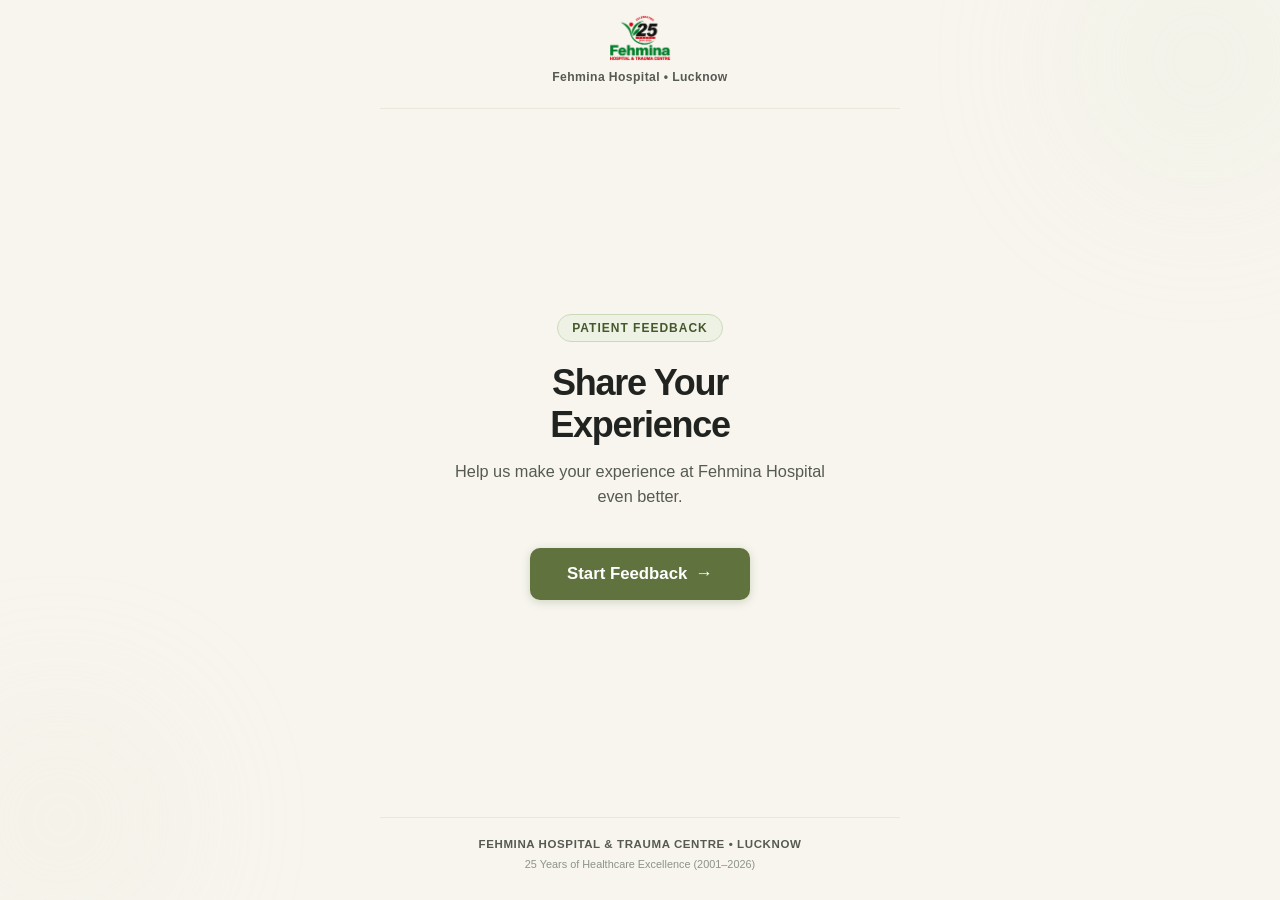
<file: index.html>
<!DOCTYPE html>
<html lang="en">
<head>
  <meta charset="UTF-8">
  <meta name="viewport" content="width=device-width, initial-scale=1.0, maximum-scale=1.0, user-scalable=no, viewport-fit=cover">
  <title>Patient Experience | Fehmina Hospital & Trauma Centre, Lucknow</title>
  <meta name="description" content="Fehmina Hospital & Trauma Centre, Lucknow - Digital Patient Experience & Feedback">
  <meta name="theme-color" content="#F7F5EE">
  <link rel="stylesheet" href="./css/style.css">
  <link rel="icon" href="./images/logo.png" type="image/png">
</head>
<body>

  <!-- Ambient Organic Hospital Backdrop -->
  <div class="ambient-backdrop" aria-hidden="true">
    <div class="ambient-shape shape-1"></div>
    <div class="ambient-shape shape-2"></div>
  </div>

  <div class="app-viewport">

    <!-- Centered Brand Header -->
    <header class="app-header">
      <div class="header-inner-centered">
        
        <!-- Centered Logo Signature -->
        <a href="./" class="brand-link-centered" aria-label="Fehmina Hospital & Trauma Centre">
          <img src="./images/logo.png" alt="Fehmina Hospital & Trauma Centre" class="hospital-logo" width="150" height="112">
        </a>

        <!-- Centered Meta & Step Status -->
        <div class="header-sub-bar">
          <span class="hospital-sub-tag">Fehmina Hospital • Lucknow</span>
          <span id="step-indicator" class="step-indicator hidden">1 / 9</span>
        </div>

      </div>

      <!-- Understated Progress Line -->
      <div class="progress-track-wrap">
        <div id="progress-bar-fill" class="progress-track-fill" style="width: 0%;"></div>
      </div>
    </header>

    <!-- Main Guided Stage -->
    <main class="stage-container">

      <!-- STEP 0: Welcome / Intro Screen -->
      <section id="step-welcome" class="flow-step active">
        <div class="step-content text-center">
          
          <div class="intro-badge-pill">Patient Feedback</div>
          
          <h1 class="editorial-hero-title">Share Your<br>Experience</h1>
          
          <p class="editorial-hero-sub">Help us make your experience at Fehmina Hospital even better.</p>
          
          <div id="source-tag-box" class="location-badge hidden">
            <span id="source-tag-text">Discharge Feedback</span>
          </div>

          <div class="action-dock">
            <button type="button" id="btn-start-flow" class="btn-flow-primary btn-ipad-hero">
              <span>Start Feedback</span>
              <span class="arrow-glyph">→</span>
            </button>
          </div>

        </div>
      </section>

      <!-- STEP 1: Patient Information (Mandatory) -->
      <section id="step-patient-info" class="flow-step hidden">
        <div class="step-content">
          
          <div class="intro-badge-pill">Patient Details</div>
          
          <h2 class="editorial-question-text">
            Apni details fill karein
          </h2>

          <div class="form-fields-stack">
            <div class="field-item">
              <label for="patient_name" class="field-label-clean">Patient ka Naam <span class="req-dot">*</span></label>
              <input type="text" id="patient_name" class="editorial-input" placeholder="Patient ka pura naam" autocomplete="off" required>
            </div>

            <div class="field-item">
              <label for="patient_phone" class="field-label-clean">Mobile Number <span class="req-dot">*</span></label>
              <input type="tel" id="patient_phone" class="editorial-input" placeholder="10-digit mobile number" maxlength="13" autocomplete="off" required>
            </div>

            <div class="field-item">
              <label for="patient_department" class="field-label-clean">Department / Bimari ya Problem <span class="req-dot">*</span></label>
              <select id="patient_department" class="editorial-input editorial-select" required>
                <option value="">Select Department / Specialty</option>
                <option value="Chest / Respiratory / Pulmonology">Chest / Respiratory / Pulmonology (Chhati / Saans ki bimari)</option>
                <option value="Neurology & Neuro Surgery">Neurology & Neuro Surgery (Dimag / Naso ki bimari)</option>
                <option value="Orthopaedics & Joint Replacement">Orthopaedics (Haddi aur Jod)</option>
                <option value="General Medicine">General Medicine (Fever, Sugar, BP, Viral)</option>
                <option value="General & Laparoscopic Surgery">General & Laparoscopic Surgery (Operation)</option>
                <option value="Gynaecology & Obstetrics">Gynaecology & Obstetrics (Maternity / Mahila Rog)</option>
                <option value="Pediatrics & Neonatology">Pediatrics (Bachho ke Doctor)</option>
                <option value="Cardiology">Cardiology (Dil ki bimari)</option>
                <option value="Urology & Nephrology">Urology & Kidney</option>
                <option value="Emergency & Trauma Care">Emergency & Trauma</option>
                <option value="ICU / Critical Care">ICU / Critical Care</option>
                <option value="Other">Other / Doosra Department ya Condition</option>
              </select>
            </div>

            <div class="field-item hidden" id="custom-dept-wrap">
              <label for="patient_custom_dept" class="field-label-clean">Department / Medical Problem ka Naam</label>
              <input type="text" id="patient_custom_dept" class="editorial-input" placeholder="Yahan department ya problem likhein" autocomplete="off">
            </div>

            <div class="field-item">
              <label for="patient_address" class="field-label-clean">Address / Pata <span class="req-dot">*</span></label>
              <textarea id="patient_address" class="editorial-textarea" rows="2" placeholder="Patient ka address ya shehar/area" autocomplete="off" required></textarea>
            </div>

            <div id="patient-info-error" class="val-error-banner hidden" role="alert">
              <span id="patient-info-error-msg">Kripya sabhi details (Naam, valid 10-digit Phone, Department aur Address) bharein.</span>
            </div>
          </div>

          <div class="action-dock-split">
            <button type="button" id="btn-back-to-welcome" class="btn-flow-ghost">← Back</button>
            <button type="button" id="btn-next-patient-info" class="btn-flow-primary">
              <span>Aage</span>
              <span class="arrow-glyph">→</span>
            </button>
          </div>

        </div>
      </section>

      <!-- STEP 1 to 9: Guided One-at-a-time Question Screens -->
      <section id="step-question" class="flow-step hidden">
        <div class="step-content">
          
          <div class="question-meta-row">
            <span class="q-category-tag" id="q-category-display">Overall Experience</span>
          </div>

          <h2 class="editorial-question-text" id="q-text-display">
            Aapka Fehmina Hospital mein overall experience kaisa raha?
          </h2>
          
          <p class="question-hint hidden" id="q-hint-display"></p>

          <!-- 5 Clean Selectable Rating Points -->
          <div class="rating-scale-container" role="radiogroup" aria-label="Rating scale from 1 to 5">
            
            <div class="rating-point-row">
              
              <button type="button" class="rating-pill-btn" data-rating="1" aria-label="1 - Very Poor">
                <span class="pill-number">1</span>
                <span class="pill-label">Very Poor</span>
              </button>

              <button type="button" class="rating-pill-btn" data-rating="2" aria-label="2 - Poor">
                <span class="pill-number">2</span>
                <span class="pill-label">Poor</span>
              </button>

              <button type="button" class="rating-pill-btn" data-rating="3" aria-label="3 - Average">
                <span class="pill-number">3</span>
                <span class="pill-label">Average</span>
              </button>

              <button type="button" class="rating-pill-btn" data-rating="4" aria-label="4 - Good">
                <span class="pill-number">4</span>
                <span class="pill-label">Good</span>
              </button>

              <button type="button" class="rating-pill-btn" data-rating="5" aria-label="5 - Excellent">
                <span class="pill-number">5</span>
                <span class="pill-label">Excellent</span>
              </button>

            </div>

            <div class="scale-legend">
              <span>1 = Very Poor</span>
              <span>5 = Excellent</span>
            </div>

          </div>

          <!-- Bottom Navigation Controls for question step -->
          <div class="step-nav-bar">
            <button type="button" id="btn-prev-question" class="btn-nav-back">
              ← Back
            </button>
          </div>

        </div>
      </section>

      <!-- STEP 10: Written Feedback (Optional) -->
      <section id="step-written" class="flow-step hidden">
        <div class="step-content">
          
          <span class="q-category-tag">Your Comments</span>
          <h2 class="editorial-question-text">
            Aap apna feedback hamare saath share karein.
          </h2>
          <p class="question-hint">Aapka feedback humein aur behtar banane mein madad karta hai.</p>

          <div class="input-editorial-wrap">
            <textarea id="written_feedback" class="editorial-textarea" rows="4" placeholder="Apna experience ya suggestion yahan likhein..." autocomplete="off"></textarea>
          </div>

          <div class="action-dock-split">
            <button type="button" id="btn-back-to-q9" class="btn-flow-ghost">← Back</button>
            <div class="action-right-group">
              <button type="button" id="btn-skip-written" class="btn-flow-secondary">Skip</button>
              <button type="button" id="btn-next-written" class="btn-flow-primary">
                <span>Aage</span>
                <span class="arrow-glyph">→</span>
              </button>
            </div>
          </div>

        </div>
      </section>

      <!-- STEP 11: Staff Recognition & Final Submit -->
      <section id="step-staff" class="flow-step hidden">
        <div class="step-content">
          
          <div class="appreciation-icon-pill">Staff Appreciation</div>
          <h2 class="editorial-question-text">
            Koi staff member aapko khaas taur par achha laga?
          </h2>
          <p class="question-hint">Unka naam yahan share karein.</p>

          <div class="form-fields-stack">
            <div class="field-item">
              <label for="staff_of_month_name_text" class="field-label-clean">Staff member ka naam <span class="opt-text">(Optional)</span></label>
              <input type="text" id="staff_of_month_name_text" class="editorial-input" placeholder="Staff member ka naam yahan likhein" autocomplete="off">
            </div>

            <div class="field-item">
              <label for="staff_appreciation_reason" class="field-label-clean">Unke baare mein kuch kehna chahenge? <span class="opt-text">(Optional)</span></label>
              <input type="text" id="staff_appreciation_reason" class="editorial-input" placeholder="Optional — share a few words" autocomplete="off">
            </div>
          </div>

          <!-- Global submit error banner with retry -->
          <div id="submit-error-banner" class="error-banner hidden" role="alert">
            <span id="submit-error-msg">Feedback submit nahi ho paya. Please try again.</span>
          </div>

          <div class="action-dock-split">
            <button type="button" id="btn-back-to-written" class="btn-flow-ghost">← Back</button>
            <div class="action-right-group">
              <button type="button" id="btn-skip-staff" class="btn-flow-secondary">Skip</button>
              <button type="button" id="btn-final-submit" class="btn-flow-primary btn-submit-final">
                <span id="submit-btn-label">Submit Feedback</span>
                <span class="arrow-glyph">→</span>
              </button>
            </div>
          </div>

        </div>
      </section>

      <!-- STEP: Confirmation Screen -->
      <section id="step-success" class="flow-step hidden">
        <div class="step-content text-center">
          
          <div class="success-glyph-wrap">
            <span class="checkmark-glyph">✓</span>
          </div>

          <h1 class="editorial-hero-title">Thank you.</h1>
          <p class="editorial-hero-sub">Aapka feedback successfully submit ho gaya hai.</p>

          <div class="sub-id-chip">
            Ref ID: <strong id="disp-final-id">FH-2026-XXXX</strong>
          </div>

          <!-- PRIMARY SHARED IPAD ACTION: Next Patient / Reset -->
          <div class="next-patient-dock" style="margin-top: 36px;">
            <button type="button" id="btn-next-patient" class="btn-next-patient-primary">
              <span>Next Patient</span>
              <span class="arrow-glyph">→</span>
            </button>
            <p class="reset-subtext">Agley patient ke liye new session start karein</p>
          </div>

        </div>
      </section>

    </main>

    <!-- Centered Minimal Hospital Sub-Footer -->
    <footer class="app-footer">
      <p class="footer-brand-text">FEHMINA HOSPITAL & TRAUMA CENTRE • LUCKNOW</p>
      <p class="footer-legal-text">25 Years of Healthcare Excellence (2001–2026)</p>
    </footer>

  </div>

  <script src="./js/app.js"></script>
</body>
</html>
</file>
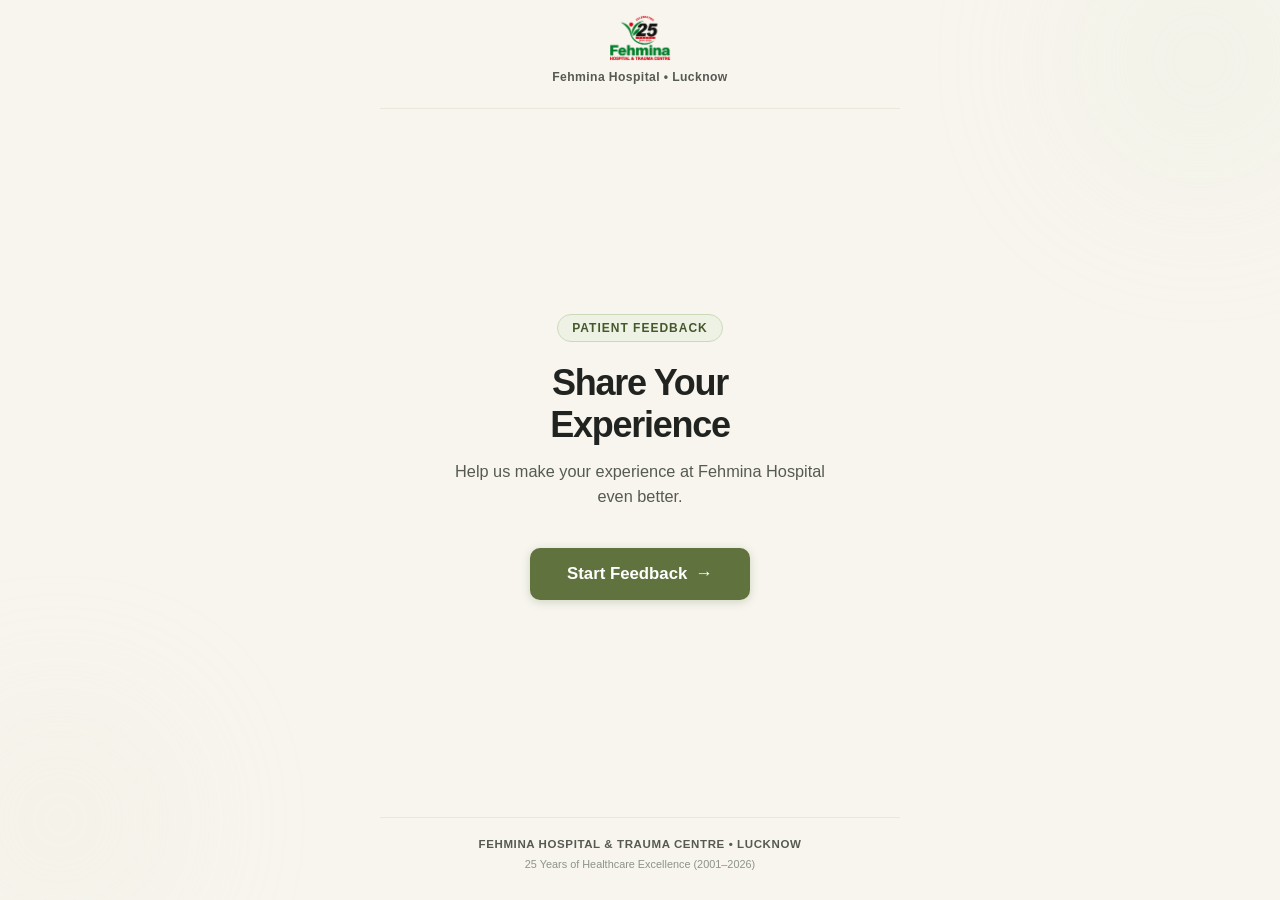
<file: static/index.html>
<!DOCTYPE html>
<html lang="en">
<head>
  <meta charset="UTF-8">
  <meta name="viewport" content="width=device-width, initial-scale=1.0, maximum-scale=1.0, user-scalable=no, viewport-fit=cover">
  <title>Patient Experience | Fehmina Hospital & Trauma Centre, Lucknow</title>
  <meta name="description" content="Fehmina Hospital & Trauma Centre, Lucknow - Digital Patient Experience & Feedback">
  <meta name="theme-color" content="#F7F5EE">
  <link rel="stylesheet" href="/css/style.css">
  <link rel="icon" href="/images/logo.png" type="image/png">
</head>
<body>

  <!-- Ambient Organic Hospital Backdrop -->
  <div class="ambient-backdrop" aria-hidden="true">
    <div class="ambient-shape shape-1"></div>
    <div class="ambient-shape shape-2"></div>
  </div>

  <div class="app-viewport">

    <!-- Centered Brand Header -->
    <header class="app-header">
      <div class="header-inner-centered">
        
        <!-- Centered Logo Signature -->
        <a href="/patient" class="brand-link-centered" aria-label="Fehmina Hospital & Trauma Centre">
          <img src="/images/logo.png" alt="Fehmina Hospital & Trauma Centre" class="hospital-logo" width="150" height="112">
        </a>

        <!-- Centered Meta & Step Status -->
        <div class="header-sub-bar">
          <span class="hospital-sub-tag">Fehmina Hospital • Lucknow</span>
          <span id="step-indicator" class="step-indicator hidden">1 / 9</span>
        </div>

      </div>

      <!-- Understated Progress Line -->
      <div class="progress-track-wrap">
        <div id="progress-bar-fill" class="progress-track-fill" style="width: 0%;"></div>
      </div>
    </header>

    <!-- Main Guided Stage -->
    <main class="stage-container">

      <!-- STEP 0: Welcome / Intro Screen -->
      <section id="step-welcome" class="flow-step active">
        <div class="step-content text-center">
          
          <div class="intro-badge-pill">Patient Feedback</div>
          
          <h1 class="editorial-hero-title">Share Your<br>Experience</h1>
          
          <p class="editorial-hero-sub">Help us make your experience at Fehmina Hospital even better.</p>
          
          <div id="source-tag-box" class="location-badge hidden">
            <span id="source-tag-text">Discharge Feedback</span>
          </div>

          <div class="action-dock">
            <button type="button" id="btn-start-flow" class="btn-flow-primary btn-ipad-hero">
              <span>Start Feedback</span>
              <span class="arrow-glyph">→</span>
            </button>
          </div>

        </div>
      </section>

      <!-- STEP 1: Patient Information (Mandatory) -->
      <section id="step-patient-info" class="flow-step hidden">
        <div class="step-content">
          
          <div class="intro-badge-pill">Patient Details</div>
          
          <h2 class="editorial-question-text">
            Apni details fill karein
          </h2>

          <div class="form-fields-stack">
            <div class="field-item">
              <label for="patient_name" class="field-label-clean">Patient ka Naam <span class="req-dot">*</span></label>
              <input type="text" id="patient_name" class="editorial-input" placeholder="Patient ka pura naam" autocomplete="off" required>
            </div>

            <div class="field-item">
              <label for="patient_phone" class="field-label-clean">Mobile Number <span class="req-dot">*</span></label>
              <input type="tel" id="patient_phone" class="editorial-input" placeholder="10-digit mobile number" maxlength="13" autocomplete="off" required>
            </div>

            <div class="field-item">
              <label for="patient_department" class="field-label-clean">Department / Bimari ya Problem <span class="req-dot">*</span></label>
              <select id="patient_department" class="editorial-input editorial-select" required>
                <option value="">Select Department / Specialty</option>
                <option value="Chest / Respiratory / Pulmonology">Chest / Respiratory / Pulmonology (Chhati / Saans ki bimari)</option>
                <option value="Neurology & Neuro Surgery">Neurology & Neuro Surgery (Dimag / Naso ki bimari)</option>
                <option value="Orthopaedics & Joint Replacement">Orthopaedics (Haddi aur Jod)</option>
                <option value="General Medicine">General Medicine (Fever, Sugar, BP, Viral)</option>
                <option value="General & Laparoscopic Surgery">General & Laparoscopic Surgery (Operation)</option>
                <option value="Gynaecology & Obstetrics">Gynaecology & Obstetrics (Maternity / Mahila Rog)</option>
                <option value="Pediatrics & Neonatology">Pediatrics (Bachho ke Doctor)</option>
                <option value="Cardiology">Cardiology (Dil ki bimari)</option>
                <option value="Urology & Nephrology">Urology & Kidney</option>
                <option value="Emergency & Trauma Care">Emergency & Trauma</option>
                <option value="ICU / Critical Care">ICU / Critical Care</option>
                <option value="Other">Other / Doosra Department ya Condition</option>
              </select>
            </div>

            <div class="field-item hidden" id="custom-dept-wrap">
              <label for="patient_custom_dept" class="field-label-clean">Department / Medical Problem ka Naam</label>
              <input type="text" id="patient_custom_dept" class="editorial-input" placeholder="Yahan department ya problem likhein" autocomplete="off">
            </div>

            <div class="field-item">
              <label for="patient_address" class="field-label-clean">Address / Pata <span class="req-dot">*</span></label>
              <textarea id="patient_address" class="editorial-textarea" rows="2" placeholder="Patient ka address ya shehar/area" autocomplete="off" required></textarea>
            </div>

            <div id="patient-info-error" class="val-error-banner hidden" role="alert">
              <span id="patient-info-error-msg">Kripya sabhi details (Naam, valid 10-digit Phone, Department aur Address) bharein.</span>
            </div>
          </div>

          <div class="action-dock-split">
            <button type="button" id="btn-back-to-welcome" class="btn-flow-ghost">← Back</button>
            <button type="button" id="btn-next-patient-info" class="btn-flow-primary">
              <span>Aage</span>
              <span class="arrow-glyph">→</span>
            </button>
          </div>

        </div>
      </section>

      <!-- STEP 1 to 9: Guided One-at-a-time Question Screens -->
      <section id="step-question" class="flow-step hidden">
        <div class="step-content">
          
          <div class="question-meta-row">
            <span class="q-category-tag" id="q-category-display">Overall Experience</span>
          </div>

          <h2 class="editorial-question-text" id="q-text-display">
            Aapka Fehmina Hospital mein overall experience kaisa raha?
          </h2>
          
          <p class="question-hint hidden" id="q-hint-display"></p>

          <!-- 5 Clean Selectable Rating Points -->
          <div class="rating-scale-container" role="radiogroup" aria-label="Rating scale from 1 to 5">
            
            <div class="rating-point-row">
              
              <button type="button" class="rating-pill-btn" data-rating="1" aria-label="1 - Very Poor">
                <span class="pill-number">1</span>
                <span class="pill-label">Very Poor</span>
              </button>

              <button type="button" class="rating-pill-btn" data-rating="2" aria-label="2 - Poor">
                <span class="pill-number">2</span>
                <span class="pill-label">Poor</span>
              </button>

              <button type="button" class="rating-pill-btn" data-rating="3" aria-label="3 - Average">
                <span class="pill-number">3</span>
                <span class="pill-label">Average</span>
              </button>

              <button type="button" class="rating-pill-btn" data-rating="4" aria-label="4 - Good">
                <span class="pill-number">4</span>
                <span class="pill-label">Good</span>
              </button>

              <button type="button" class="rating-pill-btn" data-rating="5" aria-label="5 - Excellent">
                <span class="pill-number">5</span>
                <span class="pill-label">Excellent</span>
              </button>

            </div>

            <div class="scale-legend">
              <span>1 = Very Poor</span>
              <span>5 = Excellent</span>
            </div>

          </div>

          <!-- Bottom Navigation Controls for question step -->
          <div class="step-nav-bar">
            <button type="button" id="btn-prev-question" class="btn-nav-back">
              ← Back
            </button>
          </div>

        </div>
      </section>

      <!-- STEP 10: Written Feedback (Optional) -->
      <section id="step-written" class="flow-step hidden">
        <div class="step-content">
          
          <span class="q-category-tag">Your Comments</span>
          <h2 class="editorial-question-text">
            Aap apna feedback hamare saath share karein.
          </h2>
          <p class="question-hint">Aapka feedback humein aur behtar banane mein madad karta hai.</p>

          <div class="input-editorial-wrap">
            <textarea id="written_feedback" class="editorial-textarea" rows="4" placeholder="Apna experience ya suggestion yahan likhein..." autocomplete="off"></textarea>
          </div>

          <div class="action-dock-split">
            <button type="button" id="btn-back-to-q9" class="btn-flow-ghost">← Back</button>
            <div class="action-right-group">
              <button type="button" id="btn-skip-written" class="btn-flow-secondary">Skip</button>
              <button type="button" id="btn-next-written" class="btn-flow-primary">
                <span>Aage</span>
                <span class="arrow-glyph">→</span>
              </button>
            </div>
          </div>

        </div>
      </section>

      <!-- STEP 11: Staff Recognition & Final Submit -->
      <section id="step-staff" class="flow-step hidden">
        <div class="step-content">
          
          <div class="appreciation-icon-pill">Staff Appreciation</div>
          <h2 class="editorial-question-text">
            Koi staff member aapko khaas taur par achha laga?
          </h2>
          <p class="question-hint">Unka naam yahan share karein.</p>

          <div class="form-fields-stack">
            <div class="field-item">
              <label for="staff_of_month_name_text" class="field-label-clean">Staff member ka naam <span class="opt-text">(Optional)</span></label>
              <input type="text" id="staff_of_month_name_text" class="editorial-input" placeholder="Staff member ka naam yahan likhein" autocomplete="off">
            </div>

            <div class="field-item">
              <label for="staff_appreciation_reason" class="field-label-clean">Unke baare mein kuch kehna chahenge? <span class="opt-text">(Optional)</span></label>
              <input type="text" id="staff_appreciation_reason" class="editorial-input" placeholder="Optional — share a few words" autocomplete="off">
            </div>
          </div>

          <!-- Global submit error banner with retry -->
          <div id="submit-error-banner" class="error-banner hidden" role="alert">
            <span id="submit-error-msg">Feedback submit nahi ho paya. Please try again.</span>
          </div>

          <div class="action-dock-split">
            <button type="button" id="btn-back-to-written" class="btn-flow-ghost">← Back</button>
            <div class="action-right-group">
              <button type="button" id="btn-skip-staff" class="btn-flow-secondary">Skip</button>
              <button type="button" id="btn-final-submit" class="btn-flow-primary btn-submit-final">
                <span id="submit-btn-label">Submit Feedback</span>
                <span class="arrow-glyph">→</span>
              </button>
            </div>
          </div>

        </div>
      </section>

      <!-- STEP: Confirmation Screen -->
      <section id="step-success" class="flow-step hidden">
        <div class="step-content text-center">
          
          <div class="success-glyph-wrap">
            <span class="checkmark-glyph">✓</span>
          </div>

          <h1 class="editorial-hero-title">Thank you.</h1>
          <p class="editorial-hero-sub">Aapka feedback successfully submit ho gaya hai.</p>

          <div class="sub-id-chip">
            Ref ID: <strong id="disp-final-id">FH-2026-XXXX</strong>
          </div>

          <!-- PRIMARY SHARED IPAD ACTION: Next Patient / Reset -->
          <div class="next-patient-dock" style="margin-top: 36px;">
            <button type="button" id="btn-next-patient" class="btn-next-patient-primary">
              <span>Next Patient</span>
              <span class="arrow-glyph">→</span>
            </button>
            <p class="reset-subtext">Agley patient ke liye new session start karein</p>
          </div>

        </div>
      </section>

    </main>

    <!-- Centered Minimal Hospital Sub-Footer -->
    <footer class="app-footer">
      <p class="footer-brand-text">FEHMINA HOSPITAL & TRAUMA CENTRE • LUCKNOW</p>
      <p class="footer-legal-text">25 Years of Healthcare Excellence (2001–2026)</p>
    </footer>

  </div>

  <script src="/js/app.js"></script>
</body>
</html>
</file>
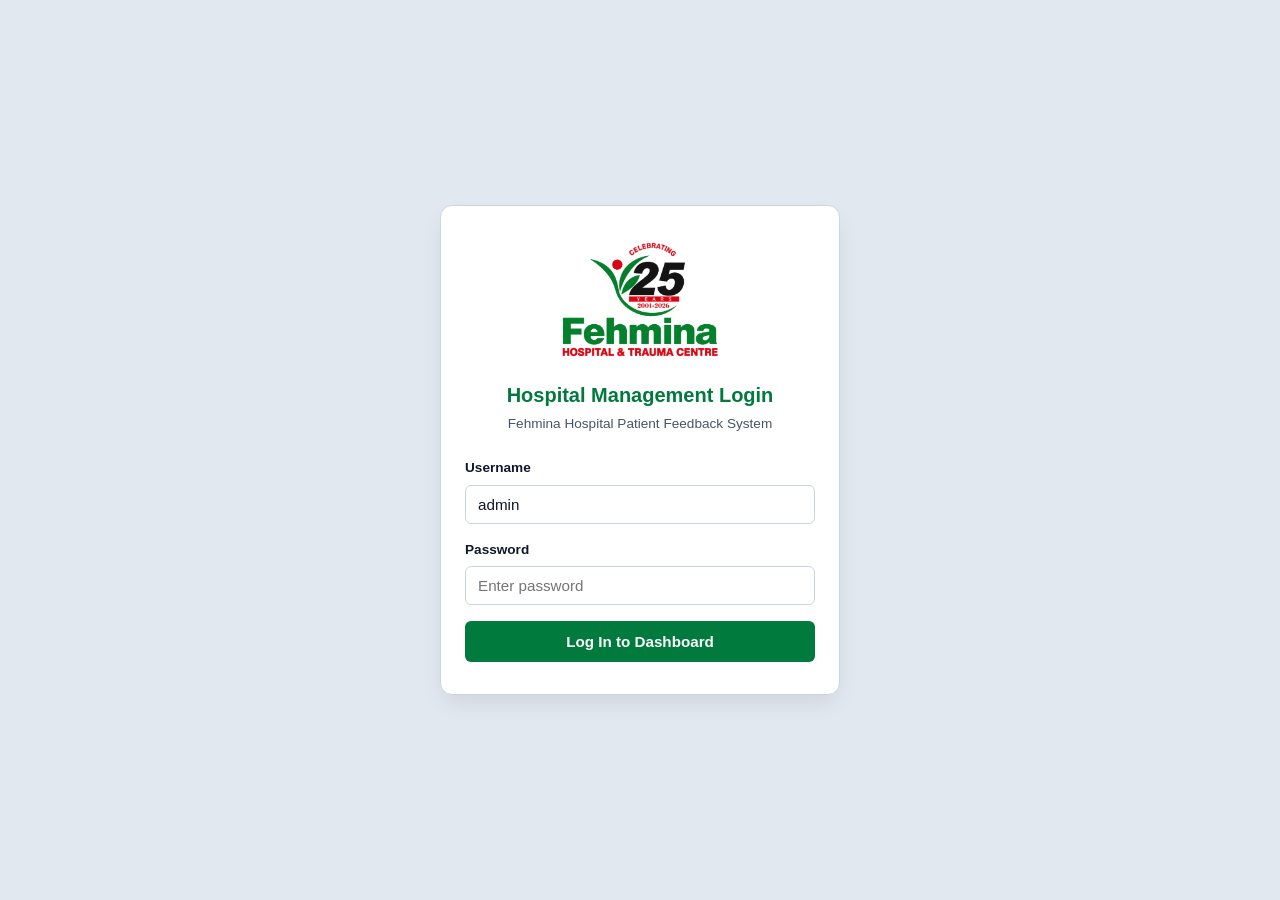
<file: admin.html>
<!DOCTYPE html>
<html lang="en">
<head>
  <meta charset="UTF-8">
  <meta name="viewport" content="width=device-width, initial-scale=1.0">
  <title>Management Dashboard | Fehmina Hospital & Trauma Centre</title>
  <link rel="stylesheet" href="./css/admin.css">
  <link rel="icon" href="./images/logo.png" type="image/png">
</head>
<body>

  <!-- Login Modal / Screen (Visible when not authenticated) -->
  <div id="login-screen" class="login-container">
    <div class="login-card">
      <div class="login-logo-wrap">
        <img src="./images/logo.png" alt="Fehmina Hospital Logo" class="login-logo">
      </div>
      <h2 class="login-title">Hospital Management Login</h2>
      <p class="login-subtitle">Fehmina Hospital Patient Feedback System</p>
      
      <form id="admin-login-form" novalidate>
        <div class="form-group">
          <label for="login-username">Username</label>
          <input type="text" id="login-username" required class="form-control" placeholder="Enter admin username" autocomplete="username" value="admin">
        </div>
        <div class="form-group">
          <label for="login-password">Password</label>
          <input type="password" id="login-password" required class="form-control" placeholder="Enter password" autocomplete="current-password">
        </div>
        <div id="login-error" class="login-error hidden"></div>
        <button type="submit" id="btn-login" class="btn-admin-primary">Log In to Dashboard</button>
      </form>
    </div>
  </div>

  <!-- Dashboard Container (Visible when authenticated) -->
  <div id="dashboard-screen" class="dashboard-container hidden">
    
    <!-- Top Navigation -->
    <header class="admin-nav">
      <div class="nav-brand">
        <img src="./images/logo.png" alt="Fehmina Logo" class="nav-logo">
        <div>
          <h1 class="nav-title">FEHMINA HOSPITAL</h1>
          <p class="nav-sub">Executive Management & Patient Feedback Dashboard (Live Cloud Edition)</p>
        </div>
      </div>
      <div class="nav-actions">
        <button type="button" id="btn-refresh-all" class="btn-nav-outline" title="Refresh Live Data from Google Sheet">🔄 Refresh Data</button>
        <a href="./" target="_blank" class="btn-nav-outline">📱 Patient iPad View</a>
        <button id="btn-logout" class="btn-nav-logout">Logout</button>
      </div>
    </header>

    <!-- Main Content Area -->
    <main class="admin-main">

      <!-- Global Filter Bar -->
      <section class="filter-card">
        <div class="filter-row">
          <div class="filter-item">
            <label for="filter-month">Month</label>
            <input type="month" id="filter-month" class="filter-input">
          </div>
          <div class="filter-item">
            <label for="filter-dept">Department / Specialty</label>
            <select id="filter-dept" class="filter-input">
              <option value="">All Departments</option>
              <option value="Chest / Respiratory / Pulmonology">Chest / Respiratory / Pulmonology</option>
              <option value="Neurology & Neuro Surgery">Neurology & Neuro Surgery</option>
              <option value="Orthopaedics & Joint Replacement">Orthopaedics</option>
              <option value="General Medicine">General Medicine</option>
              <option value="General & Laparoscopic Surgery">General & Laparoscopic Surgery</option>
              <option value="Gynaecology & Obstetrics">Gynaecology & Obstetrics</option>
              <option value="Pediatrics & Neonatology">Pediatrics</option>
              <option value="Cardiology">Cardiology</option>
              <option value="Urology & Nephrology">Urology & Kidney</option>
              <option value="Emergency & Trauma Care">Emergency & Trauma</option>
              <option value="ICU / Critical Care">ICU / Critical Care</option>
            </select>
          </div>
          <div class="filter-item">
            <label for="filter-rating">Rating</label>
            <select id="filter-rating" class="filter-input">
              <option value="">All Ratings</option>
              <option value="5">5 Stars (Bahut Achha)</option>
              <option value="4">4 Stars (Achha)</option>
              <option value="3">3 Stars (Theek-thaak)</option>
              <option value="2">2 Stars (Kharaab)</option>
              <option value="1">1 Star (Bahut Kharaab)</option>
            </select>
          </div>
          <div class="filter-buttons">
            <button id="btn-apply-filters" class="btn-filter-apply">Apply Filter</button>
            <button id="btn-reset-filters" class="btn-filter-reset">Reset</button>
          </div>
        </div>
      </section>

      <!-- KPI Summary Cards (4 Relevant Healthcare KPIs) -->
      <section class="kpi-grid">
        <div class="kpi-card">
          <div class="kpi-icon-wrap kpi-blue">📋</div>
          <div class="kpi-body">
            <span class="kpi-label">Total Responses</span>
            <span class="kpi-value" id="kpi-total-responses">--</span>
          </div>
        </div>

        <div class="kpi-card">
          <div class="kpi-icon-wrap kpi-green">⭐</div>
          <div class="kpi-body">
            <span class="kpi-label">Avg Overall Rating</span>
            <span class="kpi-value" id="kpi-avg-rating">-- <small>/ 5.0</small></span>
          </div>
        </div>

        <div class="kpi-card">
          <div class="kpi-icon-wrap kpi-gold">🏆</div>
          <div class="kpi-body">
            <span class="kpi-label">Staff Nominations</span>
            <span class="kpi-value" id="kpi-staff-nominations">--</span>
          </div>
        </div>

        <div class="kpi-card">
          <div class="kpi-icon-wrap kpi-teal">💚</div>
          <div class="kpi-body">
            <span class="kpi-label">Satisfaction Rate</span>
            <span class="kpi-value" id="kpi-satisfaction-rate">--%</span>
          </div>
        </div>
      </section>

      <!-- Grid 2 Columns: Category Scorecard & Staff of the Month -->
      <div class="admin-two-col">
        
        <!-- Category Scorecard -->
        <section class="dashboard-card">
          <div class="card-header">
            <h2 class="card-title">📊 9 Core Touchpoints Scorecard</h2>
            <span class="card-subtitle">Average score out of 5.0</span>
          </div>
          <div class="card-body">
            <div class="score-list" id="category-score-list">
              <!-- Rendered dynamically -->
            </div>
          </div>
        </section>

        <!-- Staff of the Month Leaderboard -->
        <section class="dashboard-card staff-leaderboard-card">
          <div class="card-header">
            <h2 class="card-title">🏆 Staff of the Month</h2>
            <span class="card-subtitle" id="staff-month-label">Monthly Patient Nominations</span>
          </div>
          <div class="card-body">
            
            <div id="staff-podium-wrap" class="staff-podium-wrap">
              <!-- Rendered via JS -->
            </div>

            <div class="staff-all-list-wrap">
              <h3 class="section-small-title">All Staff Appreciations</h3>
              <div id="staff-nominations-table" class="staff-nominations-table">
                <!-- Rendered dynamically -->
              </div>
            </div>

          </div>
        </section>

      </div>

      <!-- Rating Distribution & Monthly Trends -->
      <div class="admin-two-col mt-md">
        
        <!-- Rating Distribution -->
        <section class="dashboard-card">
          <div class="card-header">
            <h2 class="card-title">⭐ Rating Distribution</h2>
            <span class="card-subtitle">Patient satisfaction breakdown</span>
          </div>
          <div class="card-body">
            <div id="rating-distribution-bars" class="distribution-bars">
              <!-- Rendered dynamically -->
            </div>
          </div>
        </section>

        <!-- Monthly Trends -->
        <section class="dashboard-card">
          <div class="card-header">
            <h2 class="card-title">📈 Monthly Response Volume</h2>
            <span class="card-subtitle">Historical response activity</span>
          </div>
          <div class="card-body">
            <div id="monthly-trend-container" class="trend-chart-container">
              <!-- Rendered dynamically -->
            </div>
          </div>
        </section>

      </div>

      <!-- Comprehensive Patient Submissions Explorer -->
      <section class="dashboard-card mt-md">
        <div class="card-header card-header-flex">
          <div>
            <h2 class="card-title">📝 Patient Submissions Explorer</h2>
            <span class="card-subtitle">Complete records with patient contact, address, ratings & comments</span>
          </div>
          <div class="header-actions">
            <input type="text" id="submission-search-input" class="table-search-input" placeholder="Search patient, phone, address, staff...">
            <button id="btn-export-csv" class="btn-export">📥 Export CSV</button>
          </div>
        </div>
        <div class="card-body p-0">
          <div class="table-responsive">
            <table class="admin-table">
              <thead>
                <tr>
                  <th>ID & Date</th>
                  <th>Patient Profile</th>
                  <th>Department / Specialty</th>
                  <th>Overall</th>
                  <th>Clinical Breakdown</th>
                  <th>Staff Nominated</th>
                  <th>Written Comments</th>
                  <th>Actions</th>
                </tr>
              </thead>
              <tbody id="submissions-table-body">
                <!-- Rendered dynamically -->
              </tbody>
            </table>
          </div>
        </div>
      </section>

      <!-- Hospital Settings & Configuration Section -->
      <section class="dashboard-card mt-md">
        <div class="card-header">
          <h2 class="card-title">⚙️ Hospital System Settings</h2>
          <span class="card-subtitle">Central Google Sheet Sync & Configuration</span>
        </div>
        <div class="card-body">
          <form id="settings-form" class="settings-grid">
            
            <div class="form-group full-width">
              <label for="set-google-sheet-url">📊 Central Google Sheet Webhook URL (Apps Script)</label>
              <input type="url" id="set-google-sheet-url" class="form-control" placeholder="https://script.google.com/macros/s/.../exec">
              <small class="help-text">Production Google Apps Script Web App URL to load patient submissions.</small>
              <div class="mt-xs" style="margin-top: 8px; display: flex; gap: 8px; flex-wrap: wrap;">
                <button type="button" id="btn-test-sheets" class="btn-action-sm">🧪 Test Google Sheet Connection</button>
              </div>
              <span id="sheets-status-msg" class="help-text" style="color: #007a3d; font-weight: 600;"></span>
            </div>

            <div class="form-group full-width">
              <label for="set-departments">Hospital Departments (Comma separated)</label>
              <input type="text" id="set-departments" class="form-control">
              <small class="help-text">e.g. Chest / Respiratory, Neurology, Orthopaedics, General Medicine, Surgery, Gynaecology, Pediatrics, Cardiology, Urology, Emergency, ICU</small>
            </div>

            <div class="settings-actions full-width">
              <button type="submit" id="btn-save-settings" class="btn-admin-primary">Save System Settings</button>
              <span id="settings-status" class="settings-status-msg"></span>
            </div>

          </form>

          <!-- Password change -->
          <hr class="settings-hr">
          <h3 class="section-small-title">Change Admin Password</h3>
          <form id="password-change-form" class="password-form-inline">
            <div class="form-group">
              <input type="password" id="new-admin-password" class="form-control" placeholder="Enter new password (min 6 chars)" required>
            </div>
            <button type="submit" class="btn-admin-secondary">Update Password</button>
            <span id="password-status" class="settings-status-msg"></span>
          </form>
        </div>
      </section>

    </main>

  </div>

  <!-- Complete Patient Submission Details Modal -->
  <div id="submission-detail-modal" class="modal-overlay hidden">
    <div class="modal-card modal-detail-card">
      <div class="modal-header">
        <div>
          <h3 class="modal-title" id="modal-title-id">Patient Feedback Details</h3>
          <span class="modal-subtitle text-muted" id="modal-timestamp">--</span>
        </div>
        <button type="button" id="btn-close-detail-modal" class="modal-close">&times;</button>
      </div>
      <div class="modal-body">
        
        <!-- Patient Profile Box -->
        <div class="detail-patient-box">
          <div class="detail-patient-row">
            <div>
              <span class="detail-label">Patient Name</span>
              <strong class="detail-val" id="modal-detail-name">--</strong>
            </div>
            <div>
              <span class="detail-label">Mobile Number</span>
              <strong class="detail-val"><a id="modal-detail-phone" href="" style="color:#007a3d;">--</a></strong>
            </div>
          </div>
          <div class="detail-patient-row mt-xs">
            <div>
              <span class="detail-label">Department / Specialty</span>
              <span class="badge-dept" id="modal-detail-dept">--</span>
            </div>
            <div>
              <span class="detail-label">Address / Pata</span>
              <span class="detail-val" id="modal-detail-address">--</span>
            </div>
          </div>
        </div>

        <!-- 9 Rating Categories Breakdown -->
        <h4 class="detail-section-title mt-md">Ratings Breakdown (1 to 5 Stars)</h4>
        <div class="detail-ratings-grid" id="modal-ratings-grid">
          <!-- Rendered dynamically -->
        </div>

        <!-- Staff Appreciation Box -->
        <div id="modal-staff-box" class="detail-staff-box mt-md">
          <h4 class="detail-section-title">🏆 Staff of the Month Nomination</h4>
          <p><strong id="modal-staff-name">--</strong></p>
          <p class="text-muted" id="modal-staff-reason" style="font-style: italic; margin-top: 4px; font-size: 0.88rem;">--</p>
        </div>

        <!-- Written Comments Box -->
        <div id="modal-comments-box" class="detail-comments-box mt-md">
          <h4 class="detail-section-title">💬 Patient Written Feedback</h4>
          <p id="modal-comments-text" style="font-size: 0.9rem; line-height: 1.5; color: #1e293b;">--</p>
        </div>

      </div>
      <div class="modal-footer">
        <button type="button" id="btn-modal-done" class="btn-admin-primary">Close</button>
      </div>
    </div>
  </div>

  <script src="./js/admin.js"></script>
</body>
</html>
</file>
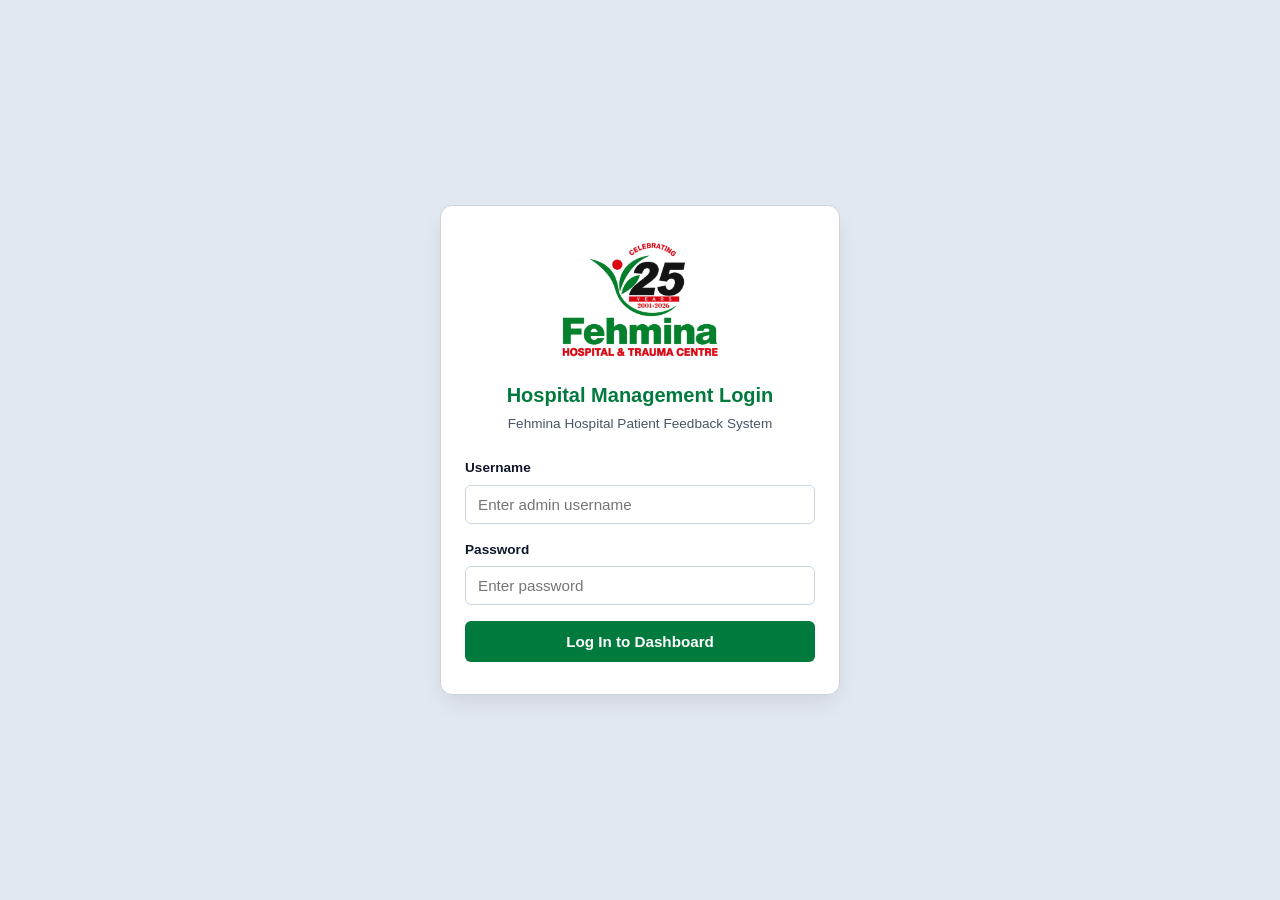
<file: static/admin.html>
<!DOCTYPE html>
<html lang="en">
<head>
  <meta charset="UTF-8">
  <meta name="viewport" content="width=device-width, initial-scale=1.0">
  <title>Management Dashboard | Fehmina Hospital & Trauma Centre</title>
  <link rel="stylesheet" href="/css/admin.css">
  <link rel="icon" href="/images/logo.png" type="image/png">
</head>
<body>

  <!-- Login Modal / Screen (Visible when not authenticated) -->
  <div id="login-screen" class="login-container">
    <div class="login-card">
      <div class="login-logo-wrap">
        <img src="/images/logo.png" alt="Fehmina Hospital Logo" class="login-logo">
      </div>
      <h2 class="login-title">Hospital Management Login</h2>
      <p class="login-subtitle">Fehmina Hospital Patient Feedback System</p>
      
      <form id="admin-login-form" novalidate>
        <div class="form-group">
          <label for="login-username">Username</label>
          <input type="text" id="login-username" required class="form-control" placeholder="Enter admin username" autocomplete="username">
        </div>
        <div class="form-group">
          <label for="login-password">Password</label>
          <input type="password" id="login-password" required class="form-control" placeholder="Enter password" autocomplete="current-password">
        </div>
        <div id="login-error" class="login-error hidden"></div>
        <button type="submit" id="btn-login" class="btn-admin-primary">Log In to Dashboard</button>
      </form>
    </div>
  </div>

  <!-- Dashboard Container (Visible when authenticated) -->
  <div id="dashboard-screen" class="dashboard-container hidden">
    
    <!-- Top Navigation -->
    <header class="admin-nav">
      <div class="nav-brand">
        <img src="/images/logo.png" alt="Fehmina Logo" class="nav-logo">
        <div>
          <h1 class="nav-title">FEHMINA HOSPITAL</h1>
          <p class="nav-sub">Executive Management & Patient Feedback Dashboard</p>
        </div>
      </div>
      <div class="nav-actions">
        <a href="/patient" target="_blank" class="btn-nav-outline">📱 Patient iPad View</a>
        <button id="btn-logout" class="btn-nav-logout">Logout</button>
      </div>
    </header>

    <!-- Main Content Area -->
    <main class="admin-main">

      <!-- Global Filter Bar -->
      <section class="filter-card">
        <div class="filter-row">
          <div class="filter-item">
            <label for="filter-month">Month</label>
            <input type="month" id="filter-month" class="filter-input">
          </div>
          <div class="filter-item">
            <label for="filter-dept">Department</label>
            <select id="filter-dept" class="filter-input">
              <option value="">All Departments</option>
            </select>
          </div>
          <div class="filter-item">
            <label for="filter-ward">Ward</label>
            <select id="filter-ward" class="filter-input">
              <option value="">All Wards</option>
            </select>
          </div>
          <div class="filter-item">
            <label for="filter-rating">Rating</label>
            <select id="filter-rating" class="filter-input">
              <option value="">All Ratings</option>
              <option value="5">5 Stars (Bahut Achha)</option>
              <option value="4">4 Stars (Achha)</option>
              <option value="3">3 Stars (Theek-thaak)</option>
              <option value="2">2 Stars (Kharaab)</option>
              <option value="1">1 Star (Bahut Kharaab)</option>
            </select>
          </div>
          <div class="filter-buttons">
            <button id="btn-apply-filters" class="btn-filter-apply">Apply Filter</button>
            <button id="btn-reset-filters" class="btn-filter-reset">Reset</button>
          </div>
        </div>
      </section>

      <!-- KPI Summary Cards (4 Relevant Healthcare KPIs) -->
      <section class="kpi-grid">
        <div class="kpi-card">
          <div class="kpi-icon-wrap kpi-blue">📋</div>
          <div class="kpi-body">
            <span class="kpi-label">Total Responses</span>
            <span class="kpi-value" id="kpi-total-responses">--</span>
          </div>
        </div>

        <div class="kpi-card">
          <div class="kpi-icon-wrap kpi-green">⭐</div>
          <div class="kpi-body">
            <span class="kpi-label">Avg Overall Rating</span>
            <span class="kpi-value" id="kpi-avg-rating">-- <small>/ 5.0</small></span>
          </div>
        </div>

        <div class="kpi-card">
          <div class="kpi-icon-wrap kpi-gold">🏆</div>
          <div class="kpi-body">
            <span class="kpi-label">Staff Nominations</span>
            <span class="kpi-value" id="kpi-staff-nominations">--</span>
          </div>
        </div>

        <div class="kpi-card">
          <div class="kpi-icon-wrap kpi-teal">💚</div>
          <div class="kpi-body">
            <span class="kpi-label">Satisfaction Rate</span>
            <span class="kpi-value" id="kpi-satisfaction-rate">--%</span>
          </div>
        </div>
      </section>

      <!-- Grid 2 Columns: Category Scorecard & Staff of the Month -->
      <div class="admin-two-col">
        
        <!-- Category Scorecard -->
        <section class="dashboard-card">
          <div class="card-header">
            <h2 class="card-title">📊 9 Core Touchpoints Scorecard</h2>
            <span class="card-subtitle">Average score out of 5.0</span>
          </div>
          <div class="card-body">
            <div class="score-list" id="category-score-list">
              <!-- Rendered dynamically -->
            </div>
          </div>
        </section>

        <!-- Staff of the Month Leaderboard -->
        <section class="dashboard-card staff-leaderboard-card">
          <div class="card-header">
            <h2 class="card-title">🏆 Staff of the Month</h2>
            <span class="card-subtitle" id="staff-month-label">Monthly Patient Nominations</span>
          </div>
          <div class="card-body">
            
            <div id="staff-podium-wrap" class="staff-podium-wrap">
              <!-- Rendered via JS -->
            </div>

            <div class="staff-all-list-wrap">
              <h3 class="section-small-title">All Staff Appreciations</h3>
              <div id="staff-nominations-table" class="staff-nominations-table">
                <!-- Rendered dynamically -->
              </div>
            </div>

          </div>
        </section>

      </div>

      <!-- Rating Distribution & Monthly Trends -->
      <div class="admin-two-col mt-md">
        
        <!-- Rating Distribution -->
        <section class="dashboard-card">
          <div class="card-header">
            <h2 class="card-title">⭐ Rating Distribution</h2>
            <span class="card-subtitle">Patient satisfaction breakdown</span>
          </div>
          <div class="card-body">
            <div id="rating-distribution-bars" class="distribution-bars">
              <!-- Rendered dynamically -->
            </div>
          </div>
        </section>

        <!-- Monthly Trends -->
        <section class="dashboard-card">
          <div class="card-header">
            <h2 class="card-title">📈 Monthly Response Volume</h2>
            <span class="card-subtitle">Last 12 months history</span>
          </div>
          <div class="card-body">
            <div id="monthly-trend-container" class="trend-chart-container">
              <!-- Rendered dynamically -->
            </div>
          </div>
        </section>

      </div>

      <!-- Comprehensive Patient Submissions Explorer -->
      <section class="dashboard-card mt-md">
        <div class="card-header card-header-flex">
          <div>
            <h2 class="card-title">📝 Patient Submissions Explorer</h2>
            <span class="card-subtitle">Complete records with patient contact, address, ratings & comments</span>
          </div>
          <div class="header-actions">
            <input type="text" id="submission-search-input" class="table-search-input" placeholder="Search patient, phone, address, staff...">
            <button id="btn-export-csv" class="btn-export">📥 Export CSV</button>
            <button id="btn-trigger-backup" class="btn-backup">💾 Backup Database</button>
          </div>
        </div>
        <div class="card-body p-0">
          <div class="table-responsive">
            <table class="admin-table">
              <thead>
                <tr>
                  <th>ID & Date</th>
                  <th>Patient Profile</th>
                  <th>Department / Specialty</th>
                  <th>Overall</th>
                  <th>Clinical Breakdown</th>
                  <th>Staff Nominated</th>
                  <th>Written Comments</th>
                  <th>Actions</th>
                </tr>
              </thead>
              <tbody id="submissions-table-body">
                <!-- Rendered dynamically -->
              </tbody>
            </table>
          </div>
        </div>
      </section>

      <!-- Hospital Settings & Configuration Section -->
      <section class="dashboard-card mt-md">
        <div class="card-header">
          <h2 class="card-title">⚙️ Hospital System Settings</h2>
          <span class="card-subtitle">Central Google Sheet Sync & Departments Management</span>
        </div>
        <div class="card-body">
          <form id="settings-form" class="settings-grid">
            
            <div class="form-group full-width">
              <label for="set-google-sheet-url">📊 Central Google Sheet Webhook URL (Apps Script)</label>
              <input type="url" id="set-google-sheet-url" class="form-control" placeholder="https://script.google.com/macros/s/.../exec">
              <small class="help-text">Google Sheet mein patient submissions automatically save hone ke liye Apps Script Web App URL yahan paste karein.</small>
              <div class="mt-xs" style="margin-top: 8px; display: flex; gap: 8px; flex-wrap: wrap;">
                <button type="button" id="btn-test-sheets" class="btn-action-sm">🧪 Test Google Sheet Connection</button>
                <button type="button" id="btn-sync-all-sheets" class="btn-action-sm">🔄 Sync All Submissions to Sheet</button>
              </div>
              <span id="sheets-status-msg" class="help-text" style="color: #007a3d; font-weight: 600;"></span>
            </div>

            <div class="form-group full-width">
              <label for="set-departments">Hospital Departments (Comma separated)</label>
              <input type="text" id="set-departments" class="form-control">
              <small class="help-text">e.g. Chest / Respiratory, Neurology, Orthopaedics, General Medicine, Surgery, Gynaecology, Pediatrics, Cardiology, Urology, Emergency, ICU</small>
            </div>

            <div class="form-group full-width">
              <label for="set-wards">Wards / Locations (Comma separated)</label>
              <input type="text" id="set-wards" class="form-control">
              <small class="help-text">e.g. General Ward, Female Ward, Private Room, Semi-Private, ICU, Emergency, OPD</small>
            </div>

            <div class="settings-actions full-width">
              <button type="submit" id="btn-save-settings" class="btn-admin-primary">Save System Settings</button>
              <span id="settings-status" class="settings-status-msg"></span>
            </div>

          </form>

          <!-- Password change -->
          <hr class="settings-hr">
          <h3 class="section-small-title">Change Admin Password</h3>
          <form id="password-change-form" class="password-form-inline">
            <div class="form-group">
              <input type="password" id="new-admin-password" class="form-control" placeholder="Enter new password (min 6 chars)" required>
            </div>
            <button type="submit" class="btn-admin-secondary">Update Password</button>
            <span id="password-status" class="settings-status-msg"></span>
          </form>
        </div>
      </section>

    </main>

  </div>

  <!-- Complete Patient Submission Details Modal -->
  <div id="submission-detail-modal" class="modal-overlay hidden">
    <div class="modal-card modal-detail-card">
      <div class="modal-header">
        <div>
          <h3 class="modal-title" id="modal-title-id">Patient Feedback Details</h3>
          <span class="modal-subtitle text-muted" id="modal-timestamp">--</span>
        </div>
        <button type="button" id="btn-close-detail-modal" class="modal-close">&times;</button>
      </div>
      <div class="modal-body">
        
        <!-- Patient Profile Box -->
        <div class="detail-patient-box">
          <div class="detail-patient-row">
            <div>
              <span class="detail-label">Patient Name</span>
              <strong class="detail-val" id="modal-detail-name">--</strong>
            </div>
            <div>
              <span class="detail-label">Mobile Number</span>
              <strong class="detail-val"><a id="modal-detail-phone" href="" style="color:#007a3d;">--</a></strong>
            </div>
          </div>
          <div class="detail-patient-row mt-xs">
            <div>
              <span class="detail-label">Department / Specialty</span>
              <span class="badge-dept" id="modal-detail-dept">--</span>
            </div>
            <div>
              <span class="detail-label">Address / Pata</span>
              <span class="detail-val" id="modal-detail-address">--</span>
            </div>
          </div>
        </div>

        <!-- 9 Rating Categories Breakdown -->
        <h4 class="detail-section-title mt-md">Ratings Breakdown (1 to 5 Stars)</h4>
        <div class="detail-ratings-grid" id="modal-ratings-grid">
          <!-- Rendered dynamically -->
        </div>

        <!-- Staff Appreciation Box -->
        <div id="modal-staff-box" class="detail-staff-box mt-md">
          <h4 class="detail-section-title">🏆 Staff of the Month Nomination</h4>
          <p><strong id="modal-staff-name">--</strong></p>
          <p class="text-muted" id="modal-staff-reason" style="font-style: italic; margin-top: 4px; font-size: 0.88rem;">--</p>
        </div>

        <!-- Written Comments Box -->
        <div id="modal-comments-box" class="detail-comments-box mt-md">
          <h4 class="detail-section-title">💬 Patient Written Feedback</h4>
          <p id="modal-comments-text" style="font-size: 0.9rem; line-height: 1.5; color: #1e293b;">--</p>
        </div>

      </div>
      <div class="modal-footer">
        <button type="button" id="btn-modal-done" class="btn-admin-primary">Close</button>
      </div>
    </div>
  </div>

  <script src="/js/admin.js"></script>
</body>
</html>
</file>
<file: css/style.css>
/* Fehmina Hospital & Trauma Centre - Premium Olive & Warm Ivory Aesthetic */

:root {
  /* Refined Olive & Warm Ivory Palette */
  --primary-olive: #60733e;
  --primary-olive-dark: #47572d;
  --primary-olive-light: #edf2e4;
  --primary-olive-border: #ccd9b8;
  
  --warm-ivory: #f7f5ee;
  --warm-ivory-dark: #eeebe0;
  --warm-card-bg: #ffffff;
  --warm-card-border: #e6e2d3;
  
  --deep-charcoal: #20231f;
  --charcoal-muted: #565a52;
  --charcoal-light: #8e9389;
  
  --accent-terracotta: #b84a38;
  --accent-terracotta-subtle: #fbf0ee;
  
  --font-family: -apple-system, BlinkMacSystemFont, "SF Pro Display", "SF Pro Text", "Segoe UI", Roboto, "Helvetica Neue", Arial, sans-serif;
  
  --radius-xs: 6px;
  --radius-sm: 10px;
  --radius-md: 16px;
  --radius-lg: 24px;
  --radius-pill: 9999px;
  
  --ease-spring: cubic-bezier(0.16, 1, 0.3, 1);
  --ease-smooth: cubic-bezier(0.4, 0, 0.2, 1);
  
  --shadow-subtle: 0 2px 8px rgba(32, 35, 31, 0.04);
  --shadow-card: 0 4px 16px rgba(32, 35, 31, 0.06);
}

*, *::before, *::after {
  box-sizing: border-box;
  margin: 0;
  padding: 0;
  -webkit-tap-highlight-color: transparent;
}

html, body {
  background-color: var(--warm-ivory);
  color: var(--deep-charcoal);
  font-family: var(--font-family);
  font-size: 16px;
  line-height: 1.5;
  -webkit-font-smoothing: antialiased;
  -moz-osx-font-smoothing: grayscale;
  min-height: 100%;
}

body {
  position: relative;
  overflow-x: hidden;
}

/* Subtle Ambient Background Shapes for Organic Depth */
.ambient-backdrop {
  position: fixed;
  inset: 0;
  pointer-events: none;
  z-index: 0;
  overflow: hidden;
}

.ambient-shape {
  position: absolute;
  border-radius: 50%;
  filter: blur(80px);
  opacity: 0.45;
}

.shape-1 {
  top: -100px;
  right: -80px;
  width: 320px;
  height: 320px;
  background: radial-gradient(circle, #e5ecd7 0%, rgba(247, 245, 238, 0) 70%);
}

.shape-2 {
  bottom: -60px;
  left: -80px;
  width: 280px;
  height: 280px;
  background: radial-gradient(circle, #ebe6d5 0%, rgba(247, 245, 238, 0) 70%);
}

/* Master Container */
.app-viewport {
  width: 100%;
  max-width: 520px;
  margin: 0 auto;
  min-height: 100vh;
  display: flex;
  flex-direction: column;
  position: relative;
  z-index: 1;
}

/* Centered Header */
.app-header {
  position: sticky;
  top: 0;
  background-color: rgba(247, 245, 238, 0.92);
  backdrop-filter: blur(14px);
  -webkit-backdrop-filter: blur(14px);
  z-index: 50;
  border-bottom: 1px solid rgba(230, 226, 211, 0.7);
  padding: 14px 20px 10px;
}

.header-inner-centered {
  display: flex;
  flex-direction: column;
  align-items: center;
  justify-content: center;
  gap: 6px;
}

.brand-link-centered {
  display: inline-flex;
  align-items: center;
  justify-content: center;
  text-decoration: none;
}

.hospital-logo {
  height: 48px;
  width: auto;
  object-fit: contain;
  display: block;
}

.header-sub-bar {
  display: flex;
  align-items: center;
  justify-content: center;
  gap: 8px;
}

.hospital-sub-tag {
  font-size: 0.76rem;
  font-weight: 600;
  letter-spacing: 0.4px;
  color: var(--charcoal-muted);
}

.step-indicator {
  font-size: 0.75rem;
  font-weight: 700;
  letter-spacing: 0.5px;
  color: var(--primary-olive-dark);
  background-color: var(--primary-olive-light);
  padding: 2px 8px;
  border-radius: var(--radius-pill);
  border: 1px solid var(--primary-olive-border);
}

/* Understated Progress Line */
.progress-track-wrap {
  width: 100%;
  height: 2px;
  background-color: transparent;
  margin-top: 10px;
  overflow: hidden;
}

.progress-track-fill {
  height: 100%;
  background-color: var(--primary-olive);
  transition: width 0.35s var(--ease-spring);
}

/* Main Flow Stage */
.stage-container {
  flex: 1;
  padding: 28px 20px 40px;
  display: flex;
  flex-direction: column;
  justify-content: center;
}

/* Step container animation */
.flow-step {
  display: flex;
  flex-direction: column;
  width: 100%;
  opacity: 0;
  transform: translateY(10px);
  transition: opacity 0.26s var(--ease-smooth), transform 0.26s var(--ease-smooth);
}

.flow-step.active {
  opacity: 1;
  transform: translateY(0);
}

.step-content {
  display: flex;
  flex-direction: column;
}

.text-center {
  text-align: center;
  align-items: center;
}

/* Typography & Hero Headings */
.intro-badge-pill {
  display: inline-block;
  font-size: 0.75rem;
  font-weight: 700;
  text-transform: uppercase;
  letter-spacing: 1px;
  color: var(--primary-olive-dark);
  background-color: var(--primary-olive-light);
  border: 1px solid var(--primary-olive-border);
  padding: 4px 14px;
  border-radius: var(--radius-pill);
  margin-bottom: 20px;
}

.editorial-hero-title {
  font-size: 2.25rem;
  font-weight: 800;
  letter-spacing: -0.035em;
  line-height: 1.15;
  color: var(--deep-charcoal);
  margin-bottom: 14px;
}

.editorial-hero-sub {
  font-size: 1.02rem;
  line-height: 1.5;
  color: var(--charcoal-muted);
  max-width: 380px;
  margin: 0 auto 24px;
}

.intro-meta-box {
  display: flex;
  align-items: center;
  justify-content: center;
  gap: 10px;
  font-size: 0.85rem;
  font-weight: 600;
  color: var(--charcoal-muted);
  margin-bottom: 36px;
}

.meta-dot {
  color: var(--charcoal-light);
}

.location-badge {
  display: inline-block;
  font-size: 0.8rem;
  font-weight: 600;
  color: var(--primary-olive-dark);
  background: var(--primary-olive-light);
  padding: 4px 12px;
  border-radius: var(--radius-pill);
  margin-bottom: 24px;
  border: 1px solid var(--primary-olive-border);
}

/* Question Steps */
.question-meta-row {
  margin-bottom: 12px;
}

.q-category-tag {
  display: inline-block;
  font-size: 0.74rem;
  font-weight: 700;
  text-transform: uppercase;
  letter-spacing: 0.8px;
  color: var(--primary-olive);
}

.editorial-question-text {
  font-size: 1.55rem;
  font-weight: 750;
  letter-spacing: -0.025em;
  line-height: 1.28;
  color: var(--deep-charcoal);
  margin-bottom: 28px;
}

.question-hint {
  font-size: 0.88rem;
  color: var(--charcoal-muted);
  margin-top: -14px;
  margin-bottom: 28px;
}

/* 5 Selectable Rating Points (Olive refined) */
.rating-scale-container {
  width: 100%;
  margin-bottom: 28px;
}

.rating-point-row {
  display: grid;
  grid-template-columns: repeat(5, 1fr);
  gap: 8px;
  margin-bottom: 12px;
}

.rating-pill-btn {
  background-color: var(--warm-card-bg);
  border: 1.5px solid var(--warm-card-border);
  border-radius: var(--radius-sm);
  padding: 14px 4px 10px;
  display: flex;
  flex-direction: column;
  align-items: center;
  justify-content: center;
  gap: 6px;
  cursor: pointer;
  outline: none;
  touch-action: manipulation;
  user-select: none;
  transition: all 0.2s var(--ease-spring);
  min-height: 72px;
  box-shadow: var(--shadow-subtle);
}

.pill-number {
  font-size: 1.28rem;
  font-weight: 750;
  color: var(--deep-charcoal);
  line-height: 1;
  transition: transform 0.2s var(--ease-spring);
}

.pill-label {
  font-size: 0.62rem;
  font-weight: 600;
  color: var(--charcoal-muted);
  text-align: center;
  line-height: 1.1;
  word-break: break-word;
}

/* Active / Selected Rating State */
.rating-pill-btn:active {
  transform: scale(0.95);
}

.rating-pill-btn.selected {
  border-color: var(--primary-olive);
  background-color: var(--primary-olive-light);
  box-shadow: 0 0 0 3px rgba(96, 115, 62, 0.16);
}

.rating-pill-btn.selected .pill-number {
  color: var(--primary-olive-dark);
  transform: scale(1.1);
}

.rating-pill-btn.selected .pill-label {
  color: var(--primary-olive-dark);
  font-weight: 700;
}

/* Scale Legend */
.scale-legend {
  display: flex;
  justify-content: space-between;
  font-size: 0.75rem;
  font-weight: 600;
  color: var(--charcoal-light);
  padding: 0 4px;
}

/* Step Navigation */
.step-nav-bar {
  display: flex;
  align-items: center;
  justify-content: space-between;
  margin-top: 14px;
  padding-top: 16px;
  border-top: 1px solid rgba(230, 226, 211, 0.8);
}

.btn-nav-back {
  background: transparent;
  border: none;
  font-size: 0.88rem;
  font-weight: 600;
  color: var(--charcoal-muted);
  cursor: pointer;
  padding: 6px 0;
  transition: color 0.15s;
}

.btn-nav-back:hover {
  color: var(--deep-charcoal);
}

.nav-auto-hint {
  font-size: 0.74rem;
  color: var(--charcoal-light);
}

/* Action Docks & Buttons */
.action-dock {
  width: 100%;
  margin-top: 16px;
}

.action-dock-split {
  width: 100%;
  display: flex;
  align-items: center;
  justify-content: space-between;
  margin-top: 32px;
  gap: 12px;
}

.action-right-group {
  display: flex;
  align-items: center;
  gap: 10px;
}

.btn-flow-primary {
  display: inline-flex;
  align-items: center;
  justify-content: center;
  gap: 8px;
  background-color: var(--primary-olive);
  color: #ffffff;
  border: none;
  border-radius: var(--radius-sm);
  padding: 15px 28px;
  font-size: 1rem;
  font-weight: 700;
  cursor: pointer;
  transition: all 0.18s var(--ease-spring);
  box-shadow: 0 2px 8px rgba(96, 115, 62, 0.25);
}

.btn-flow-primary:hover {
  background-color: var(--primary-olive-dark);
}

.btn-flow-primary:active {
  transform: scale(0.98);
}

.btn-flow-primary:disabled {
  background-color: var(--charcoal-light);
  cursor: not-allowed;
  box-shadow: none;
  transform: none;
}

.btn-submit-final {
  width: 100%;
  max-width: 240px;
}

.btn-flow-secondary {
  background-color: var(--warm-card-bg);
  color: var(--charcoal-muted);
  border: 1.5px solid var(--warm-card-border);
  border-radius: var(--radius-sm);
  padding: 14px 20px;
  font-size: 0.95rem;
  font-weight: 600;
  cursor: pointer;
  transition: all 0.15s;
}

.btn-flow-secondary:hover {
  background-color: var(--warm-ivory-dark);
  color: var(--deep-charcoal);
}

.btn-flow-ghost {
  background: transparent;
  border: none;
  color: var(--charcoal-muted);
  font-size: 0.9rem;
  font-weight: 600;
  cursor: pointer;
  padding: 8px 0;
}

.btn-flow-ghost:hover {
  color: var(--deep-charcoal);
}

.arrow-glyph {
  font-size: 1.1rem;
  line-height: 1;
}

/* Editorial Inputs & Textarea */
.input-editorial-wrap {
  width: 100%;
  margin-bottom: 8px;
}

.editorial-textarea {
  width: 100%;
  font-family: inherit;
  font-size: 1rem;
  line-height: 1.5;
  color: var(--deep-charcoal);
  background-color: var(--warm-card-bg);
  border: 1.5px solid var(--warm-card-border);
  border-radius: var(--radius-sm);
  padding: 16px;
  resize: vertical;
  outline: none;
  transition: border-color 0.2s, box-shadow 0.2s;
  box-shadow: var(--shadow-subtle);
}

.editorial-textarea:focus {
  border-color: var(--primary-olive);
  box-shadow: 0 0 0 3px rgba(96, 115, 62, 0.14);
}

.form-fields-stack {
  display: flex;
  flex-direction: column;
  gap: 20px;
  width: 100%;
}

.field-item {
  display: flex;
  flex-direction: column;
  gap: 6px;
}

.field-label-clean {
  font-size: 0.85rem;
  font-weight: 600;
  color: var(--deep-charcoal);
}

.opt-text {
  font-weight: 400;
  color: var(--charcoal-light);
}

.req-dot {
  color: var(--accent-terracotta);
}

.editorial-input {
  width: 100%;
  font-family: inherit;
  font-size: 0.98rem;
  color: var(--deep-charcoal);
  background-color: var(--warm-card-bg);
  border: 1.5px solid var(--warm-card-border);
  border-radius: var(--radius-sm);
  padding: 12px 14px;
  outline: none;
  transition: border-color 0.2s, box-shadow 0.2s;
  box-shadow: var(--shadow-subtle);
}

select.editorial-input,
.editorial-select {
  appearance: none;
  -webkit-appearance: none;
  background-image: url("data:image/svg+xml;charset=UTF-8,%3Csvg%20xmlns%3D%22http%3A%2F%2Fwww.w3.org%2F2000%2Fsvg%22%20width%3D%2216%22%20height%3D%2216%22%20viewBox%3D%220%200%2024%2024%22%20fill%3D%22none%22%20stroke%3D%22%2347572D%22%20stroke-width%3D%222.5%22%20stroke-linecap%3D%22round%22%20stroke-linejoin%3D%22round%22%3E%3Cpolyline%20points%3D%226%209%2012%2015%2018%209%22%3E%3C%2Fpolyline%3E%3C%2Fsvg%3E");
  background-repeat: no-repeat;
  background-position: right 14px center;
  background-size: 16px 16px;
  padding-right: 40px;
  cursor: pointer;
}

.editorial-input:focus {
  border-color: var(--primary-olive);
  box-shadow: 0 0 0 3px rgba(96, 115, 62, 0.14);
}

.appreciation-icon-pill {
  display: inline-block;
  font-size: 0.74rem;
  font-weight: 700;
  text-transform: uppercase;
  letter-spacing: 0.6px;
  color: var(--primary-olive-dark);
  background-color: var(--primary-olive-light);
  border: 1px solid var(--primary-olive-border);
  padding: 3px 12px;
  border-radius: var(--radius-pill);
  margin-bottom: 12px;
}

/* Choice Cards (Contact Toggle) */
.choice-cards-grid {
  display: grid;
  grid-template-columns: 1fr;
  gap: 12px;
  margin-bottom: 20px;
}

.choice-card {
  background-color: var(--warm-card-bg);
  border: 1.5px solid var(--warm-card-border);
  border-radius: var(--radius-sm);
  padding: 16px;
  display: flex;
  align-items: flex-start;
  gap: 14px;
  text-align: left;
  cursor: pointer;
  outline: none;
  transition: all 0.18s var(--ease-spring);
  box-shadow: var(--shadow-subtle);
}

.choice-check {
  font-size: 1.1rem;
  line-height: 1;
  color: var(--charcoal-light);
  margin-top: 1px;
}

.choice-title {
  display: block;
  font-size: 0.96rem;
  font-weight: 700;
  color: var(--deep-charcoal);
  margin-bottom: 2px;
}

.choice-desc {
  display: block;
  font-size: 0.8rem;
  color: var(--charcoal-muted);
}

.choice-card.active {
  border-color: var(--primary-olive);
  background-color: var(--primary-olive-light);
}

.choice-card.active .choice-check {
  color: var(--primary-olive);
}

.contact-reveal-container {
  display: flex;
  flex-direction: column;
  gap: 14px;
  padding: 18px;
  background-color: var(--warm-card-bg);
  border: 1.5px solid var(--warm-card-border);
  border-radius: var(--radius-sm);
  margin-bottom: 20px;
  animation: fadeIn 0.25s ease;
  box-shadow: var(--shadow-subtle);
}

.val-error-text {
  font-size: 0.78rem;
  font-weight: 600;
  color: var(--accent-terracotta);
  margin-top: 2px;
}

.error-banner, .val-error-banner {
  background-color: var(--accent-terracotta-subtle);
  border: 1px solid #fecaca;
  color: var(--accent-terracotta);
  padding: 10px 14px;
  border-radius: var(--radius-xs);
  font-size: 0.85rem;
  font-weight: 600;
  margin-top: 8px;
  margin-bottom: 16px;
}

/* STEP 13: Success & Google Review Handoff */
.success-glyph-wrap {
  width: 54px;
  height: 54px;
  border-radius: var(--radius-pill);
  background-color: var(--primary-olive);
  color: #ffffff;
  display: flex;
  align-items: center;
  justify-content: center;
  margin: 0 auto 16px;
  box-shadow: 0 4px 12px rgba(96, 115, 62, 0.25);
}

.checkmark-glyph {
  font-size: 1.6rem;
  font-weight: 800;
}

.sub-id-chip {
  display: inline-block;
  background-color: var(--warm-ivory-dark);
  border: 1px solid var(--warm-card-border);
  font-size: 0.78rem;
  color: var(--charcoal-muted);
  padding: 3px 10px;
  border-radius: var(--radius-pill);
  margin-bottom: 28px;
}

.google-handoff-box {
  background-color: var(--warm-card-bg);
  border: 1.5px solid var(--warm-card-border);
  border-radius: var(--radius-md);
  padding: 24px 20px;
  text-align: left;
  box-shadow: var(--shadow-card);
  margin-bottom: 24px;
}

.google-box-header {
  display: flex;
  align-items: flex-start;
  gap: 12px;
  margin-bottom: 8px;
}

.google-svg {
  flex-shrink: 0;
  margin-top: 2px;
}

.google-box-title {
  font-size: 1.08rem;
  font-weight: 750;
  line-height: 1.35;
  color: var(--deep-charcoal);
}

.google-box-desc {
  font-size: 0.86rem;
  color: var(--charcoal-muted);
  margin-bottom: 16px;
  line-height: 1.45;
}

.review-snippet-quote {
  background-color: #f7f9fc;
  border-left: 3px solid #3b82f6;
  border-radius: 0 var(--radius-xs) var(--radius-xs) 0;
  padding: 12px 14px;
  margin-bottom: 14px;
}

.quote-tag {
  display: block;
  font-size: 0.72rem;
  font-weight: 700;
  text-transform: uppercase;
  color: #2563eb;
  margin-bottom: 4px;
}

.quote-body {
  font-size: 0.88rem;
  font-style: italic;
  color: var(--deep-charcoal);
  white-space: pre-wrap;
  word-break: break-word;
}

.clipboard-banner {
  background-color: var(--primary-olive-light);
  border: 1px solid var(--primary-olive-border);
  color: var(--primary-olive-dark);
  font-size: 0.82rem;
  font-weight: 600;
  padding: 8px 12px;
  border-radius: var(--radius-xs);
  margin-bottom: 14px;
  text-align: center;
}

.manual-copy-row {
  margin-bottom: 14px;
  text-align: center;
}

.btn-copy-pill {
  background-color: var(--warm-ivory-dark);
  border: 1px solid var(--warm-card-border);
  padding: 8px 16px;
  border-radius: var(--radius-pill);
  font-size: 0.84rem;
  font-weight: 600;
  color: var(--deep-charcoal);
  cursor: pointer;
}

.btn-google-primary {
  width: 100%;
  background-color: #1a73e8;
  color: #ffffff;
  border: none;
  border-radius: var(--radius-sm);
  padding: 15px 20px;
  font-size: 1rem;
  font-weight: 700;
  cursor: pointer;
  display: flex;
  align-items: center;
  justify-content: center;
  gap: 8px;
  box-shadow: 0 3px 8px rgba(26, 115, 232, 0.25);
  transition: background-color 0.15s;
}

.btn-google-primary:hover {
  background-color: #1557b0;
}

.google-subnote {
  font-size: 0.76rem;
  color: var(--charcoal-light);
  text-align: center;
  margin-top: 10px;
}

.final-foot-action {
  margin-top: 14px;
}

.btn-text-link {
  background: transparent;
  border: none;
  font-size: 0.85rem;
  color: var(--charcoal-muted);
  cursor: pointer;
  text-decoration: underline;
}

/* Footer */
.app-footer {
  text-align: center;
  padding: 18px 20px 28px;
  border-top: 1px solid rgba(230, 226, 211, 0.7);
  margin-top: auto;
}

.footer-brand-text {
  font-size: 0.72rem;
  font-weight: 700;
  letter-spacing: 0.6px;
  color: var(--charcoal-muted);
}

.footer-legal-text {
  font-size: 0.68rem;
  color: var(--charcoal-light);
  margin-top: 2px;
}

.hidden {
  display: none !important;
}

@keyframes fadeIn {
  from { opacity: 0; transform: translateY(6px); }
  to { opacity: 1; transform: translateY(0); }
}

/* Mobile fine-tuning */
@media (max-width: 380px) {
  .editorial-hero-title {
    font-size: 1.95rem;
  }
  .editorial-question-text {
    font-size: 1.35rem;
  }
  .pill-number {
    font-size: 1.15rem;
  }
  .pill-label {
    font-size: 0.56rem;
  }
  .rating-pill-btn {
    min-height: 64px;
    padding: 10px 2px;
  }
}

/* Shared iPad Next Patient Action */
.next-patient-dock {
  margin-top: 24px;
  display: flex;
  flex-direction: column;
  align-items: center;
  gap: 8px;
  width: 100%;
}

.btn-next-patient-primary {
  width: 100%;
  max-width: 320px;
  background-color: var(--primary-olive);
  color: #ffffff;
  border: none;
  border-radius: var(--radius-sm);
  padding: 16px 28px;
  font-size: 1.05rem;
  font-weight: 750;
  cursor: pointer;
  display: inline-flex;
  align-items: center;
  justify-content: center;
  gap: 10px;
  box-shadow: 0 4px 14px rgba(96, 115, 62, 0.3);
  transition: all 0.18s var(--ease-spring);
}

.btn-next-patient-primary:hover {
  background-color: var(--primary-olive-dark);
}

.btn-next-patient-primary:active {
  transform: scale(0.97);
}

.reset-subtext {
  font-size: 0.78rem;
  color: var(--charcoal-light);
  text-align: center;
}

.btn-ipad-hero {
  min-width: 220px;
  padding: 16px 36px;
  font-size: 1.05rem;
}
</file>
<file: css/admin.css>
/* Fehmina Hospital - Management Dashboard Stylesheet */

:root {
  --brand-green: #007a3d;
  --brand-green-dark: #005c2d;
  --brand-green-light: #e6f4ec;
  --brand-red: #c8102e;
  --brand-red-light: #fef2f2;
  
  --bg-admin: #f1f5f9;
  --bg-card: #ffffff;
  --text-main: #0f172a;
  --text-muted: #475569;
  --border: #cbd5e1;
  --border-light: #e2e8f0;
  
  --color-gold: #d97706;
  --color-silver: #64748b;
  --color-bronze: #b45309;
  
  --radius-sm: 6px;
  --radius-md: 8px;
  --radius-lg: 12px;
  --shadow: 0 1px 3px 0 rgba(0, 0, 0, 0.1), 0 1px 2px 0 rgba(0, 0, 0, 0.06);
}

*, *::before, *::after {
  box-sizing: border-box;
  margin: 0;
  padding: 0;
}

body {
  font-family: -apple-system, BlinkMacSystemFont, "Segoe UI", Roboto, Helvetica, Arial, sans-serif;
  background-color: var(--bg-admin);
  color: var(--text-main);
  line-height: 1.5;
  -webkit-font-smoothing: antialiased;
}

/* Login Screen */
.login-container {
  min-height: 100vh;
  display: flex;
  align-items: center;
  justify-content: center;
  padding: 16px;
  background: #e2e8f0;
}

.login-card {
  width: 100%;
  max-width: 400px;
  background: #ffffff;
  border-radius: var(--radius-lg);
  padding: 32px 24px;
  box-shadow: 0 10px 25px -5px rgba(0, 0, 0, 0.1);
  border: 1px solid var(--border);
  text-align: center;
}

.login-logo {
  max-width: 160px;
  height: auto;
  margin-bottom: 12px;
}

.login-title {
  font-size: 1.25rem;
  font-weight: 800;
  color: var(--brand-green);
  margin-bottom: 4px;
}

.login-subtitle {
  font-size: 0.85rem;
  color: var(--text-muted);
  margin-bottom: 24px;
}

.form-group {
  text-align: left;
  margin-bottom: 16px;
}

.form-group label {
  display: block;
  font-size: 0.85rem;
  font-weight: 600;
  margin-bottom: 6px;
  color: var(--text-main);
}

.form-control {
  width: 100%;
  padding: 10px 12px;
  border: 1.5px solid var(--border);
  border-radius: var(--radius-sm);
  font-size: 0.95rem;
  font-family: inherit;
  color: var(--text-main);
  background: #ffffff;
}

.form-control:focus {
  outline: none;
  border-color: var(--brand-green);
  box-shadow: 0 0 0 3px rgba(0, 122, 61, 0.15);
}

.btn-admin-primary {
  width: 100%;
  background: var(--brand-green);
  color: #ffffff;
  border: none;
  border-radius: var(--radius-sm);
  padding: 12px;
  font-size: 0.95rem;
  font-weight: 700;
  cursor: pointer;
  transition: background 0.15s ease;
}

.btn-admin-primary:hover {
  background: var(--brand-green-dark);
}

.btn-admin-secondary {
  background: #f1f5f9;
  color: var(--text-main);
  border: 1px solid var(--border);
  border-radius: var(--radius-sm);
  padding: 10px 16px;
  font-weight: 600;
  cursor: pointer;
}

.login-error {
  background: var(--brand-red-light);
  color: var(--brand-red);
  border: 1px solid #fecaca;
  padding: 8px 12px;
  border-radius: var(--radius-sm);
  font-size: 0.85rem;
  margin-bottom: 16px;
  text-align: left;
}

/* Dashboard Top Navigation */
.admin-nav {
  background: #ffffff;
  border-bottom: 2px solid var(--brand-green);
  padding: 12px 24px;
  display: flex;
  align-items: center;
  justify-content: space-between;
  box-shadow: var(--shadow);
}

.nav-brand {
  display: flex;
  align-items: center;
  gap: 12px;
}

.nav-logo {
  height: 48px;
  width: auto;
}

.nav-title {
  font-size: 1.15rem;
  font-weight: 800;
  color: var(--brand-green);
}

.nav-sub {
  font-size: 0.78rem;
  color: var(--text-muted);
}

.nav-actions {
  display: flex;
  align-items: center;
  gap: 10px;
}

.btn-nav-outline {
  display: inline-block;
  text-decoration: none;
  background: #f8fafc;
  color: var(--text-main);
  border: 1px solid var(--border);
  padding: 7px 12px;
  border-radius: var(--radius-sm);
  font-size: 0.85rem;
  font-weight: 600;
  transition: all 0.15s;
}

.btn-nav-outline:hover {
  background: #e2e8f0;
}

.btn-nav-logout {
  background: var(--brand-red-light);
  color: var(--brand-red);
  border: 1px solid #fecaca;
  padding: 7px 14px;
  border-radius: var(--radius-sm);
  font-size: 0.85rem;
  font-weight: 700;
  cursor: pointer;
}

/* Main Dashboard Content */
.admin-main {
  max-width: 1300px;
  margin: 20px auto;
  padding: 0 16px;
}

/* Filter Card */
.filter-card {
  background: #ffffff;
  border: 1px solid var(--border-light);
  border-radius: var(--radius-md);
  padding: 14px 18px;
  margin-bottom: 18px;
  box-shadow: var(--shadow);
}

.filter-row {
  display: flex;
  align-items: flex-end;
  gap: 12px;
  flex-wrap: wrap;
}

.filter-item {
  display: flex;
  flex-direction: column;
  gap: 4px;
  min-width: 140px;
}

.filter-item label {
  font-size: 0.78rem;
  font-weight: 700;
  text-transform: uppercase;
  color: var(--text-muted);
}

.filter-input {
  padding: 7px 10px;
  border: 1.5px solid var(--border);
  border-radius: var(--radius-sm);
  font-size: 0.88rem;
  background: #ffffff;
}

.filter-buttons {
  display: flex;
  gap: 8px;
  align-items: flex-end;
}

.btn-filter-apply {
  background: var(--brand-green);
  color: #ffffff;
  border: none;
  padding: 8px 16px;
  border-radius: var(--radius-sm);
  font-weight: 700;
  font-size: 0.88rem;
  cursor: pointer;
}

.btn-filter-reset {
  background: #f1f5f9;
  color: var(--text-muted);
  border: 1px solid var(--border);
  padding: 8px 14px;
  border-radius: var(--radius-sm);
  font-weight: 600;
  font-size: 0.88rem;
  cursor: pointer;
}

/* KPI Grid */
.kpi-grid {
  display: grid;
  grid-template-columns: repeat(auto-fit, minmax(210px, 1fr));
  gap: 14px;
  margin-bottom: 18px;
}

.kpi-card {
  background: #ffffff;
  border: 1px solid var(--border-light);
  border-radius: var(--radius-md);
  padding: 16px;
  display: flex;
  align-items: center;
  gap: 14px;
  box-shadow: var(--shadow);
}

.kpi-icon-wrap {
  width: 48px;
  height: 48px;
  border-radius: var(--radius-md);
  display: flex;
  align-items: center;
  justify-content: center;
  font-size: 1.4rem;
}

.kpi-blue { background: #e0f2fe; }
.kpi-green { background: #dcfce7; }
.kpi-gold { background: #fef3c7; }
.kpi-red { background: #fee2e2; }
.kpi-purple { background: #f3e8ff; }

.kpi-label {
  display: block;
  font-size: 0.8rem;
  font-weight: 600;
  color: var(--text-muted);
  text-transform: uppercase;
  letter-spacing: 0.3px;
}

.kpi-value {
  display: block;
  font-size: 1.5rem;
  font-weight: 800;
  color: var(--text-main);
  margin-top: 2px;
}

.kpi-value small {
  font-size: 0.88rem;
  font-weight: normal;
  color: var(--text-muted);
}

/* 2-Column Grid Layout */
.admin-two-col {
  display: grid;
  grid-template-columns: 1fr 1fr;
  gap: 18px;
}

.mt-md {
  margin-top: 18px;
}

/* Dashboard Card */
.dashboard-card {
  background: #ffffff;
  border: 1px solid var(--border-light);
  border-radius: var(--radius-md);
  box-shadow: var(--shadow);
  overflow: hidden;
}

.card-header {
  padding: 14px 18px;
  border-bottom: 1px solid var(--border-light);
  background: #fcfdfc;
}

.card-header-flex {
  display: flex;
  align-items: center;
  justify-content: space-between;
  flex-wrap: wrap;
  gap: 10px;
}

.card-title {
  font-size: 1.05rem;
  font-weight: 700;
  color: var(--text-main);
}

.card-subtitle {
  font-size: 0.78rem;
  color: var(--text-muted);
}

.card-body {
  padding: 16px 18px;
}

.card-body.p-0 {
  padding: 0;
}

/* Scorecard List */
.score-list {
  display: flex;
  flex-direction: column;
  gap: 12px;
}

.score-item {
  display: flex;
  flex-direction: column;
  gap: 4px;
}

.score-header {
  display: flex;
  justify-content: space-between;
  font-size: 0.85rem;
  font-weight: 600;
}

.score-num {
  font-weight: 800;
  color: var(--brand-green-dark);
}

.score-bar-bg {
  height: 8px;
  background: #e2e8f0;
  border-radius: 4px;
  overflow: hidden;
}

.score-bar-fill {
  height: 100%;
  background: var(--brand-green);
  border-radius: 4px;
  transition: width 0.3s ease;
}

.score-bar-fill.score-low {
  background: var(--brand-red);
}

.score-bar-fill.score-med {
  background: #eab308;
}

/* Staff Leaderboard & Podium */
.staff-podium-wrap {
  margin-bottom: 20px;
}

.tie-banner {
  background: #fffbeb;
  border: 1px solid #fef3c7;
  color: #b45309;
  padding: 8px 12px;
  border-radius: var(--radius-sm);
  font-size: 0.85rem;
  font-weight: 600;
  margin-bottom: 12px;
  text-align: center;
}

.podium-grid {
  display: grid;
  grid-template-columns: repeat(auto-fit, minmax(140px, 1fr));
  gap: 10px;
}

.podium-card {
  border-radius: var(--radius-md);
  padding: 12px;
  text-align: center;
  border: 2px solid var(--border-light);
}

.podium-1 {
  background: #fffdf5;
  border-color: #fcd34d;
}

.podium-2 {
  background: #f8fafc;
  border-color: #cbd5e1;
}

.podium-3 {
  background: #fffaf5;
  border-color: #fdba74;
}

.podium-rank {
  font-size: 1.5rem;
  margin-bottom: 2px;
}

.podium-name {
  font-size: 0.95rem;
  font-weight: 800;
  color: var(--text-main);
  white-space: nowrap;
  overflow: hidden;
  text-overflow: ellipsis;
}

.podium-count {
  font-size: 0.82rem;
  font-weight: 700;
  color: var(--brand-green-dark);
  margin-top: 4px;
}

.staff-nominations-table {
  max-height: 220px;
  overflow-y: auto;
  border: 1px solid var(--border-light);
  border-radius: var(--radius-sm);
}

.nom-row {
  display: flex;
  justify-content: space-between;
  align-items: center;
  padding: 8px 12px;
  border-bottom: 1px solid #f1f5f9;
  font-size: 0.85rem;
}

.nom-row:last-child {
  border-bottom: none;
}

.nom-name {
  font-weight: 600;
}

.nom-count-badge {
  background: var(--brand-green-light);
  color: var(--brand-green-dark);
  font-weight: 700;
  padding: 2px 8px;
  border-radius: 12px;
  font-size: 0.78rem;
}

.nom-reasons-toggle {
  background: none;
  border: none;
  color: #2563eb;
  font-size: 0.78rem;
  cursor: pointer;
  text-decoration: underline;
  margin-left: 8px;
}

/* Rating Distribution */
.distribution-bars {
  display: flex;
  flex-direction: column;
  gap: 10px;
}

.dist-row {
  display: flex;
  align-items: center;
  gap: 10px;
  font-size: 0.85rem;
}

.dist-stars {
  min-width: 60px;
  font-weight: 700;
  color: var(--color-gold);
}

.dist-bar-track {
  flex: 1;
  height: 10px;
  background: #e2e8f0;
  border-radius: 5px;
  overflow: hidden;
}

.dist-bar-fill {
  height: 100%;
  background: var(--brand-green);
  border-radius: 5px;
}

.dist-count {
  min-width: 35px;
  text-align: right;
  font-weight: 600;
  color: var(--text-muted);
}

/* Monthly Trend Chart (CSS Bars) */
.trend-chart-container {
  display: flex;
  align-items: flex-end;
  gap: 8px;
  height: 160px;
  padding-top: 20px;
  overflow-x: auto;
}

.trend-col {
  flex: 1;
  min-width: 42px;
  display: flex;
  flex-direction: column;
  align-items: center;
  height: 100%;
  justify-content: flex-end;
  gap: 4px;
}

.trend-bar {
  width: 100%;
  background: var(--brand-green);
  border-radius: 3px 3px 0 0;
  min-height: 4px;
  transition: height 0.3s;
}

.trend-val {
  font-size: 0.72rem;
  font-weight: 700;
  color: var(--text-muted);
}

.trend-label {
  font-size: 0.68rem;
  color: var(--text-muted);
  white-space: nowrap;
}

/* Tables */
.table-responsive {
  width: 100%;
  overflow-x: auto;
}

.admin-table {
  width: 100%;
  border-collapse: collapse;
  font-size: 0.85rem;
  text-align: left;
}

.admin-table th {
  background: #f8fafc;
  padding: 10px 14px;
  font-weight: 700;
  color: var(--text-muted);
  border-bottom: 1.5px solid var(--border-light);
  white-space: nowrap;
}

.admin-table td {
  padding: 10px 14px;
  border-bottom: 1px solid var(--border-light);
  color: var(--text-main);
  vertical-align: middle;
}

.admin-table tbody tr:hover {
  background: #f8fafc;
}

/* Badges */
.badge-pill {
  display: inline-block;
  padding: 3px 8px;
  border-radius: 12px;
  font-size: 0.75rem;
  font-weight: 700;
}

.badge-red { background: #fee2e2; color: #dc2626; }
.badge-yellow { background: #fef3c7; color: #d97706; }
.badge-green { background: #dcfce7; color: #16a34a; }
.badge-gray { background: #f1f5f9; color: #64748b; }

.header-with-badge {
  display: flex;
  align-items: center;
  gap: 10px;
}

/* Header actions in tables */
.header-actions {
  display: flex;
  align-items: center;
  gap: 8px;
  flex-wrap: wrap;
}

.table-search-input {
  padding: 6px 10px;
  border: 1.5px solid var(--border);
  border-radius: var(--radius-sm);
  font-size: 0.85rem;
  min-width: 220px;
}

.btn-export {
  background: #f1f5f9;
  border: 1px solid var(--border);
  color: var(--text-main);
  padding: 6px 12px;
  border-radius: var(--radius-sm);
  font-weight: 600;
  font-size: 0.82rem;
  cursor: pointer;
}

.btn-backup {
  background: #e0f2fe;
  border: 1px solid #bae6fd;
  color: #0369a1;
  padding: 6px 12px;
  border-radius: var(--radius-sm);
  font-weight: 600;
  font-size: 0.82rem;
  cursor: pointer;
}

.btn-action-sm {
  background: #ffffff;
  border: 1px solid var(--border);
  padding: 4px 8px;
  border-radius: var(--radius-sm);
  font-size: 0.78rem;
  font-weight: 600;
  cursor: pointer;
}

/* Settings Grid */
.settings-grid {
  display: grid;
  grid-template-columns: 1fr;
  gap: 14px;
}

.full-width {
  grid-column: 1 / -1;
}

.help-text {
  font-size: 0.75rem;
  color: var(--text-muted);
  margin-top: 4px;
  display: block;
}

.settings-actions {
  display: flex;
  align-items: center;
  gap: 12px;
}

.settings-status-msg {
  font-size: 0.85rem;
  font-weight: 600;
  color: var(--brand-green);
}

.settings-hr {
  border: none;
  border-top: 1px solid var(--border-light);
  margin: 20px 0 16px;
}

.password-form-inline {
  display: flex;
  align-items: center;
  gap: 10px;
  max-width: 500px;
}

/* Modal Overlay */
.modal-overlay {
  position: fixed;
  inset: 0;
  background: rgba(15, 23, 42, 0.6);
  display: flex;
  align-items: center;
  justify-content: center;
  padding: 16px;
  z-index: 999;
}

.modal-card {
  width: 100%;
  max-width: 500px;
  background: #ffffff;
  border-radius: var(--radius-md);
  box-shadow: 0 20px 25px -5px rgba(0, 0, 0, 0.1);
  overflow: hidden;
}

.modal-header {
  padding: 14px 18px;
  border-bottom: 1px solid var(--border-light);
  display: flex;
  justify-content: space-between;
  align-items: center;
}

.modal-title {
  font-size: 1rem;
  font-weight: 700;
}

.modal-close {
  background: none;
  border: none;
  font-size: 1.5rem;
  cursor: pointer;
  color: var(--text-muted);
}

.modal-body {
  padding: 16px 18px;
}

.modal-info-box {
  background: #f8fafc;
  padding: 10px 12px;
  border-radius: var(--radius-sm);
  font-size: 0.85rem;
  line-height: 1.4;
  border: 1px solid var(--border-light);
}

.modal-footer {
  padding: 12px 18px;
  background: #f8fafc;
  border-top: 1px solid var(--border-light);
  text-align: right;
}

.hidden {
  display: none !important;
}

/* Small Title */
.section-small-title {
  font-size: 0.9rem;
  font-weight: 700;
  color: var(--text-main);
  margin-bottom: 8px;
}

.kpi-teal { background: #ccfbf1; color: #0d9488; }

.badge-dept {
  display: inline-block;
  background: #f1f5f9;
  color: #334155;
  border: 1px solid #cbd5e1;
  padding: 2px 8px;
  border-radius: 6px;
  font-size: 0.76rem;
  font-weight: 600;
}

.score-badge {
  display: inline-flex;
  align-items: center;
  justify-content: center;
  padding: 2px 6px;
  border-radius: 4px;
  font-size: 0.78rem;
  font-weight: 700;
  margin-right: 4px;
}
.score-badge-5 { background: #dcfce7; color: #15803d; }
.score-badge-4 { background: #f0fdf4; color: #16a34a; }
.score-badge-3 { background: #fef3c7; color: #b45309; }
.score-badge-low { background: #fee2e2; color: #b91c1c; }

/* Detail Modal Styles */
.modal-detail-card {
  max-width: 680px;
  max-height: 90vh;
  display: flex;
  flex-direction: column;
}

.modal-detail-card .modal-body {
  overflow-y: auto;
  max-height: calc(90vh - 120px);
}

.detail-patient-box {
  background: #f8fafc;
  border: 1px solid var(--border-light);
  border-radius: var(--radius-sm);
  padding: 14px 16px;
}

.detail-patient-row {
  display: grid;
  grid-template-columns: repeat(auto-fit, minmax(200px, 1fr));
  gap: 12px;
}

.detail-label {
  display: block;
  font-size: 0.72rem;
  font-weight: 700;
  text-transform: uppercase;
  color: var(--text-muted);
  margin-bottom: 2px;
}

.detail-val {
  font-size: 0.92rem;
  color: var(--text-main);
}

.detail-section-title {
  font-size: 0.85rem;
  font-weight: 750;
  text-transform: uppercase;
  letter-spacing: 0.5px;
  color: var(--text-muted);
  margin-bottom: 10px;
}

.detail-ratings-grid {
  display: grid;
  grid-template-columns: repeat(auto-fit, minmax(280px, 1fr));
  gap: 10px;
}

.detail-rating-item {
  background: #ffffff;
  border: 1px solid var(--border-light);
  border-radius: var(--radius-sm);
  padding: 8px 12px;
  display: flex;
  align-items: center;
  justify-content: space-between;
}

.detail-rating-name {
  font-size: 0.82rem;
  font-weight: 600;
  color: var(--text-main);
}

.detail-rating-val {
  font-size: 0.88rem;
  font-weight: 750;
  color: var(--brand-green);
}

.detail-staff-box {
  background: #fefce8;
  border: 1px solid #fef08a;
  border-radius: var(--radius-sm);
  padding: 12px 14px;
}

.detail-comments-box {
  background: #f0fdf4;
  border: 1px solid #bbf7d0;
  border-radius: var(--radius-sm);
  padding: 12px 14px;
}

/* Margins */
.mt-xs { margin-top: 6px; }
.mt-sm { margin-top: 12px; }
.mt-md { margin-top: 20px; }

/* Responsive adjustments */
@media (max-width: 860px) {
  .admin-two-col {
    grid-template-columns: 1fr;
  }
  .filter-row {
    flex-direction: column;
    align-items: stretch;
  }
}
</file>
